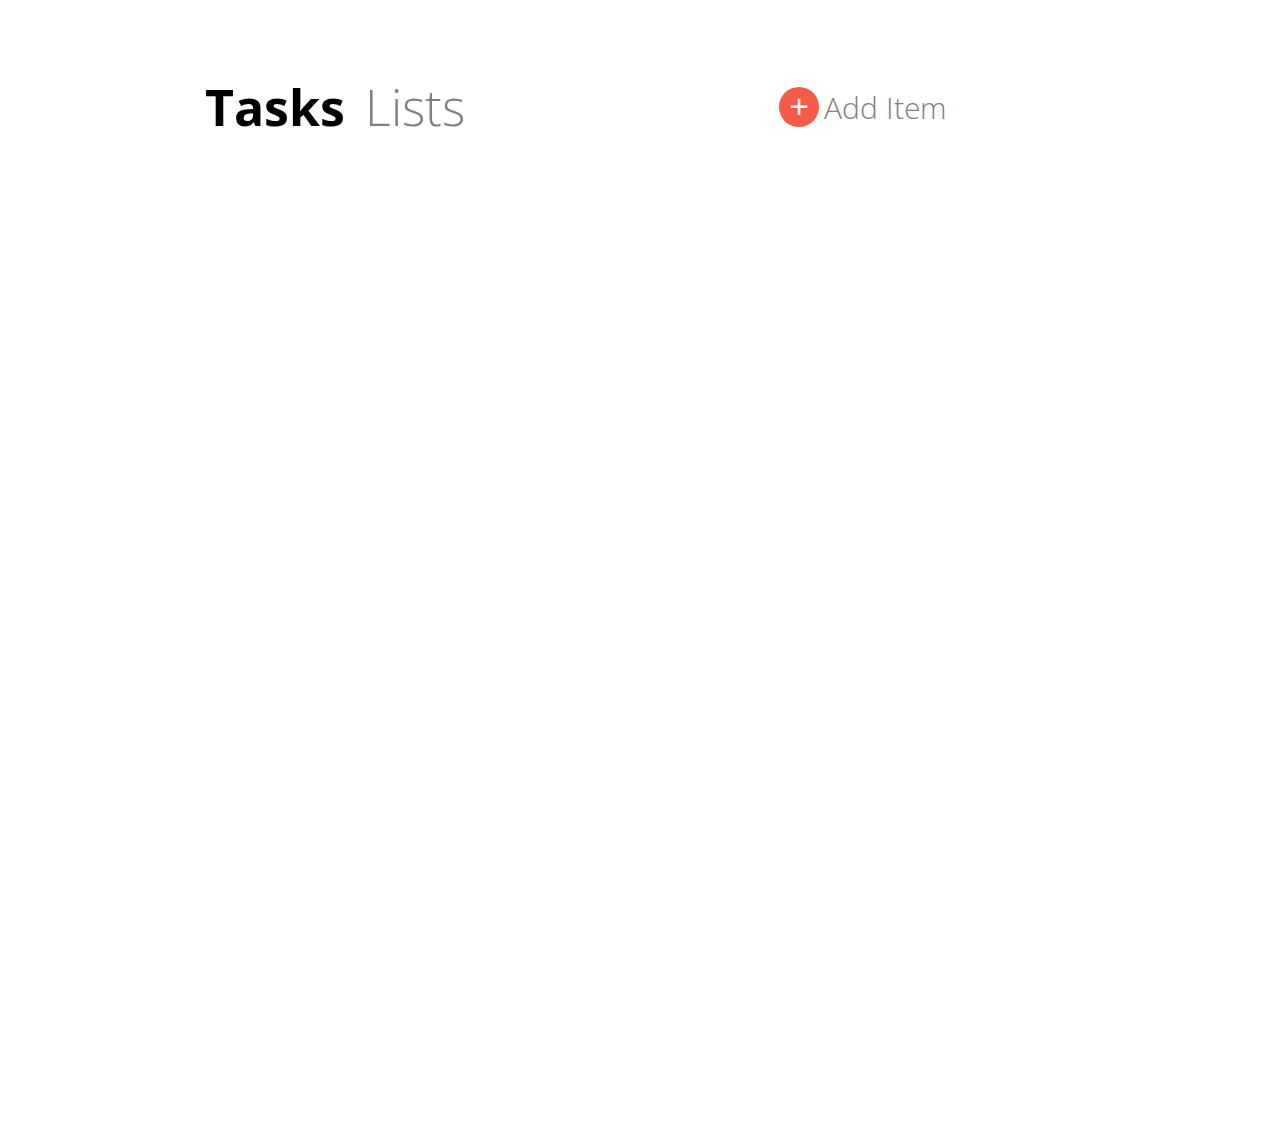
<file: ASSIGNMENT-4/index.html>
<!DOCTYPE html>
<html lang="en">
<head>
    <meta charset="UTF-8">
    <meta http-equiv="X-UA-Compatible" content="IE=edge">
    <meta name="viewport" content="width=device-width, initial-scale=1.0">
    <title>Todo App</title>
    <link rel="stylesheet" href="./style.css">
    <link href="https://fonts.googleapis.com/css2?family=Open+Sans+Condensed:wght@100;200;300;400;500;600;700&display=swap" rel="stylesheet">
    <link rel="stylesheet" href="https://cdnjs.cloudflare.com/ajax/libs/font-awesome/4.7.0/css/font-awesome.min.css">
    
</head>
<body>
    <div class="main-container">
        <div class="headers">
          <div class="left-header">
            <div><span class="bold-text">Tasks</span></div>
            <div><span class="light-text">Lists</span></div>
          </div>
          <div class="right-header">
            <div class="gap">
              <button class="btn">+</button>
            </div>
            <div class="add-list">Add Item</div>
          </div>
        </div>
        <div class="content"></div>
      </div>
      <div class="category-popup">
        <div class="category-popupinfo">Add New List</div>
        <div><input type="text" class="category-popuptextbox" /></div>
        <div style="display: flex;flex-wrap: wrap;justify-content: space-evenly;width: 100%;">
          <div><button class="category-popupadd">ADD</button></div>
          <div><button class="category-popupclose">Close</button></div>
        </div>
      </div>
  
      <div class="subTask-popup">
        <div class="subTask-popupinfo">Add New Item</div>
        <div><input type="text" class="subTask-popuptextbox" /></div>
        <div style="display: flex;flex-wrap: wrap;justify-content: space-evenly;width: 100%;">
          <div><button class="subTask-popupadd">ADD</button></div>
          <div><button class="subTask-popupclose">Close</button></div>
        </div>
      </div>
    <script
    src="https://code.jquery.com/jquery-3.6.0.js"
    integrity="sha256-H+K7U5CnXl1h5ywQfKtSj8PCmoN9aaq30gDh27Xc0jk="
    crossorigin="anonymous"></script>  
</body>
<script src="./index.js"></script>
</html>
</file>
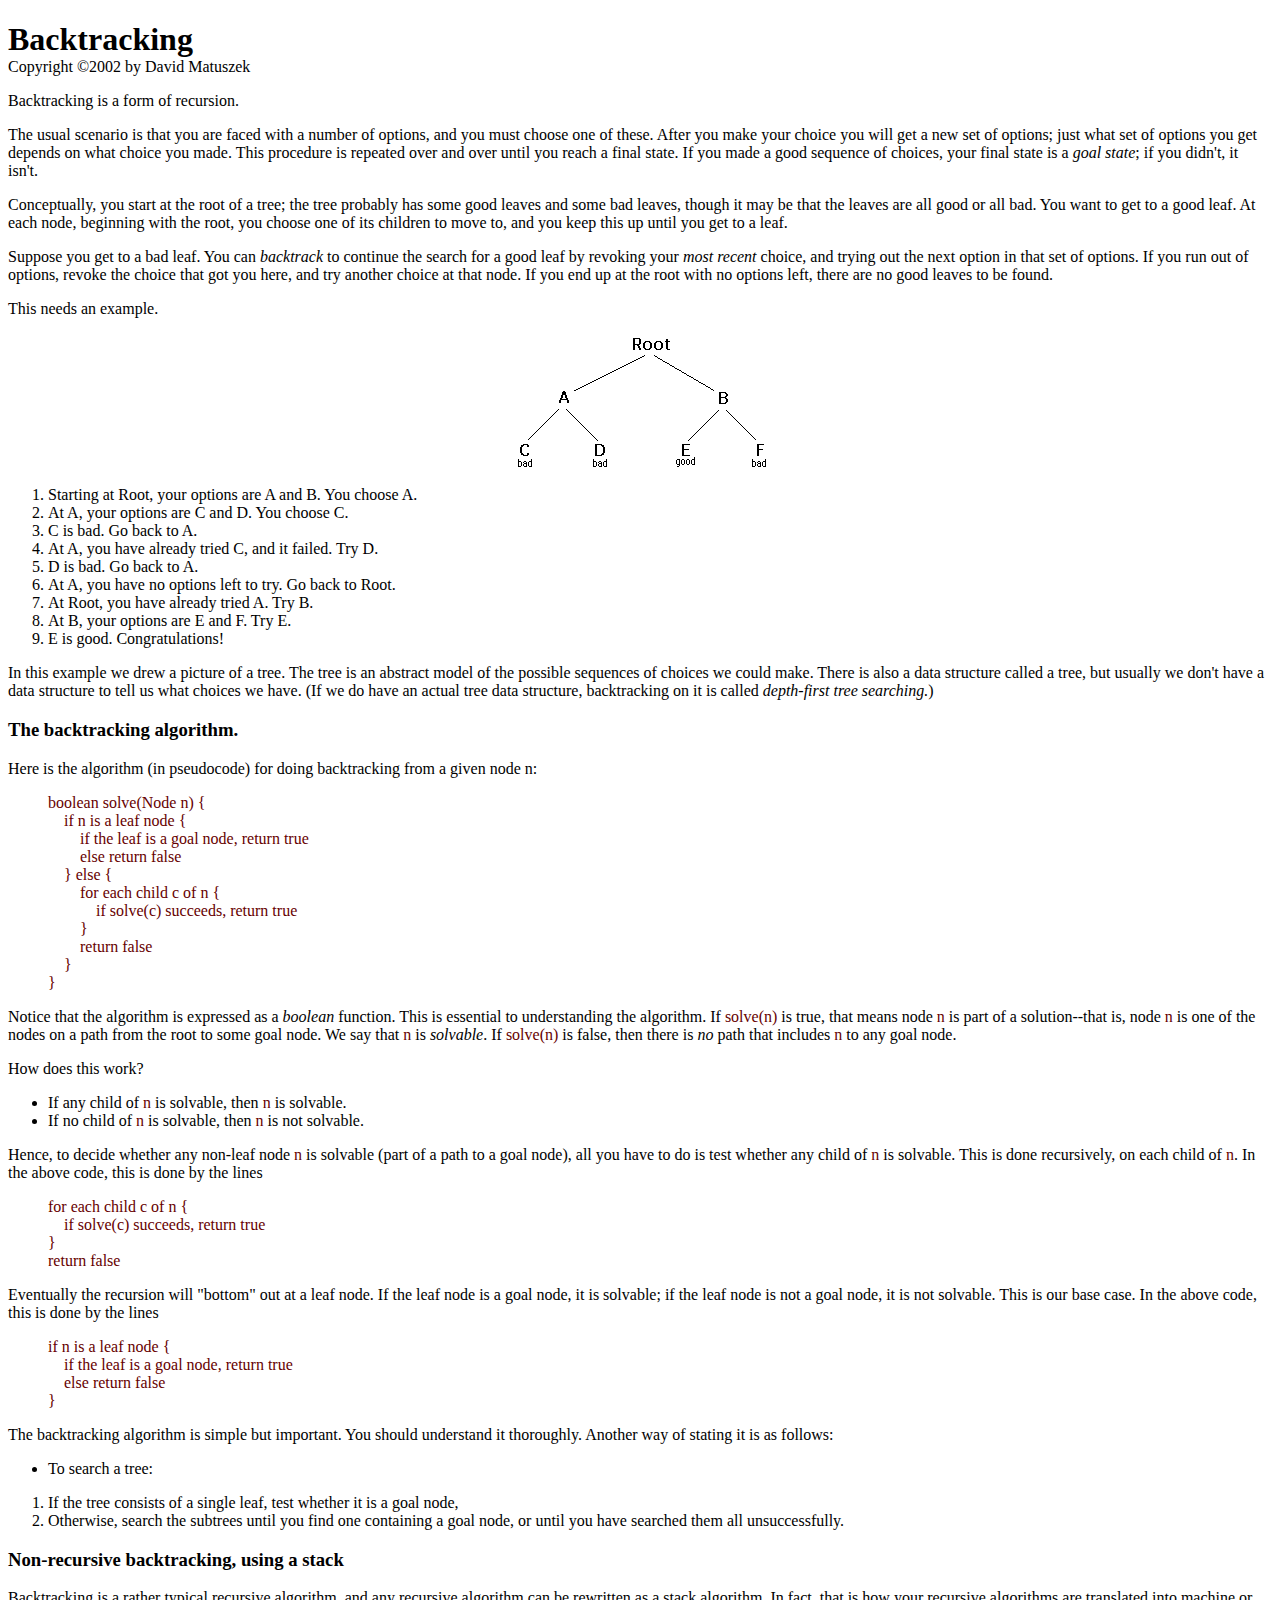
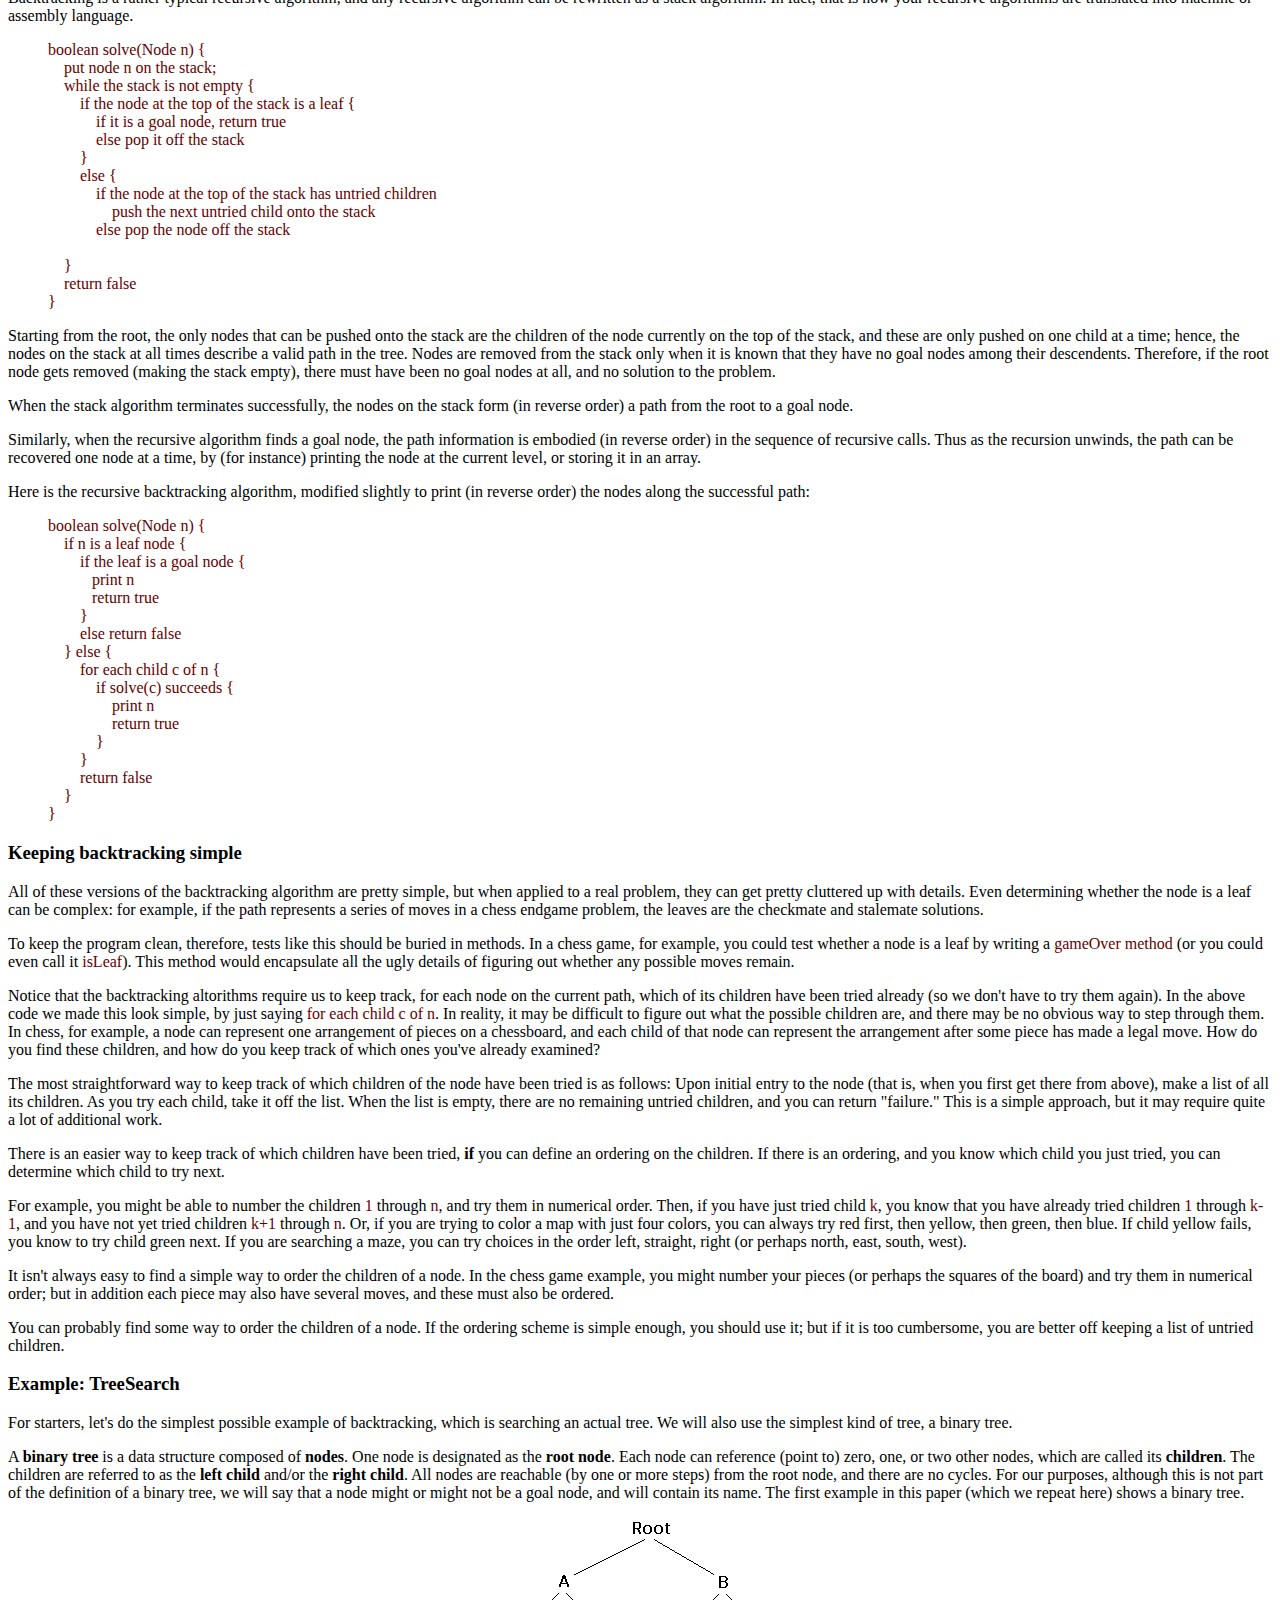
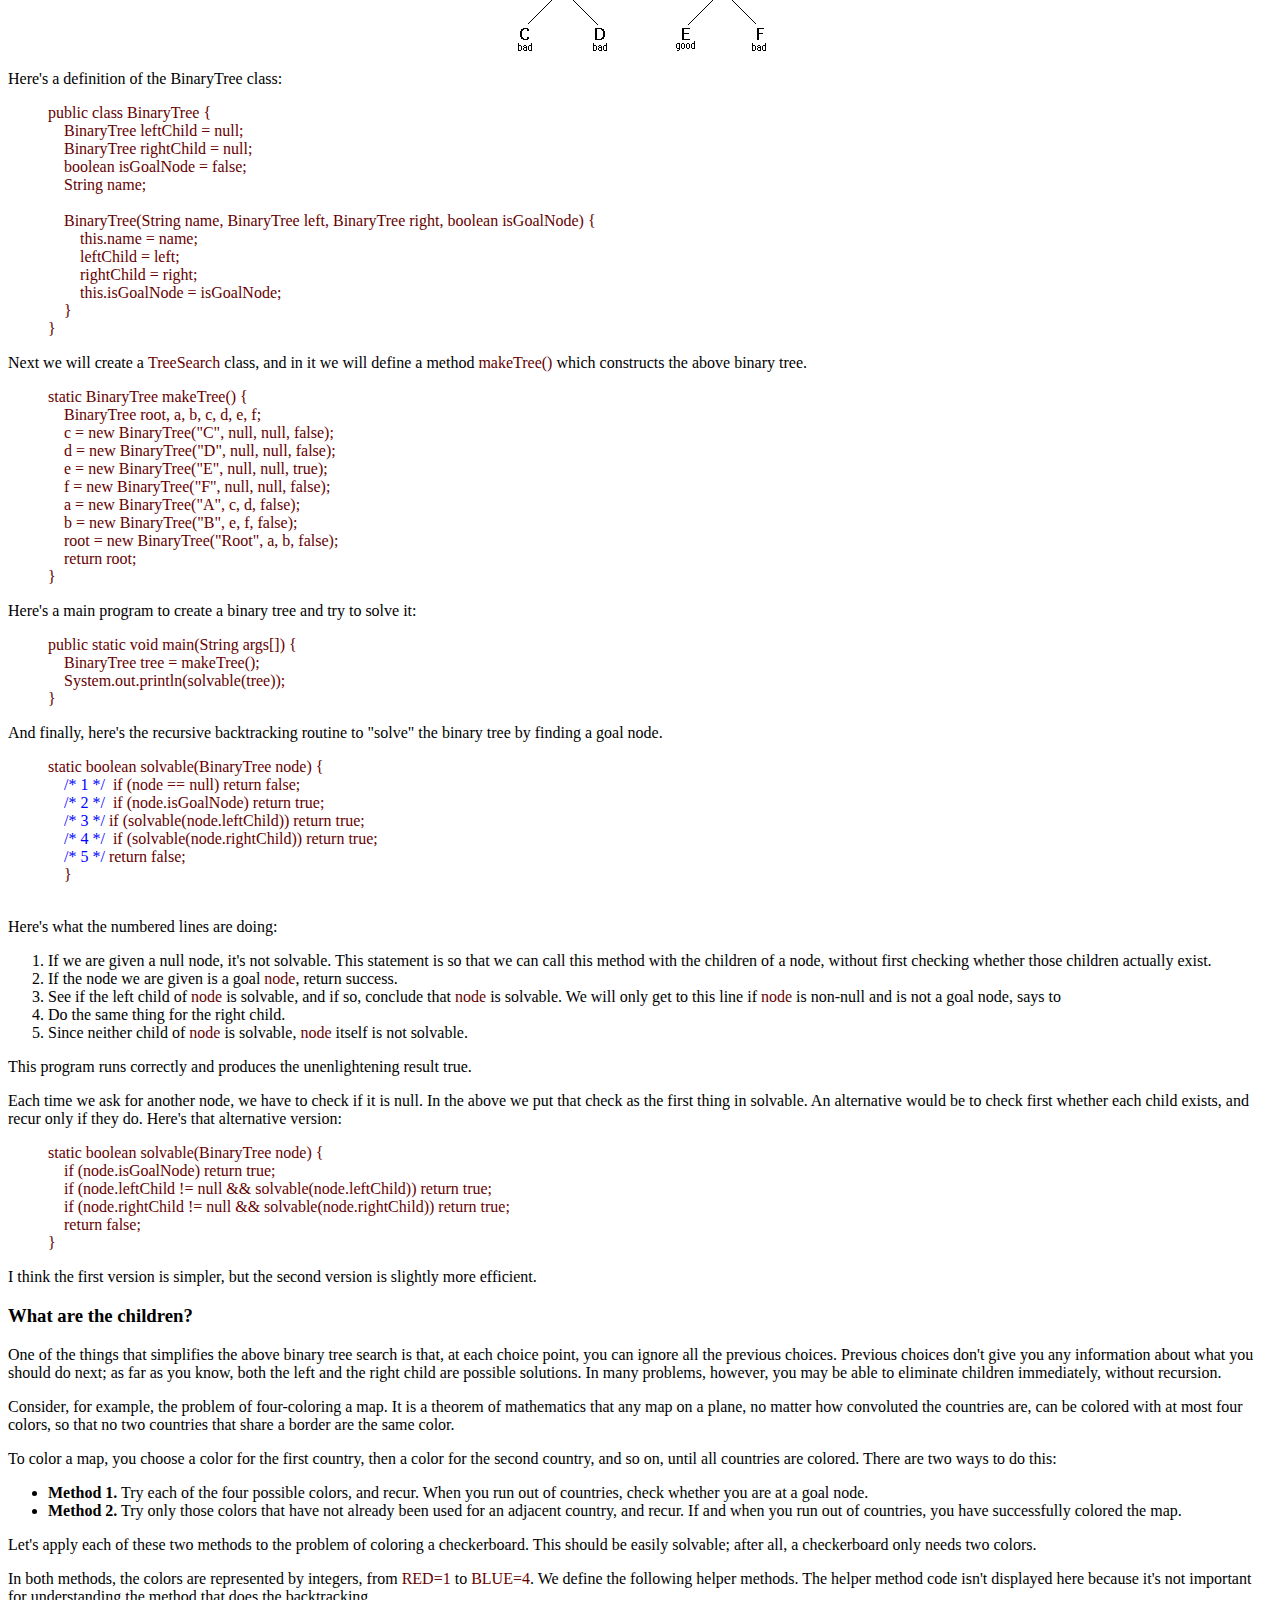
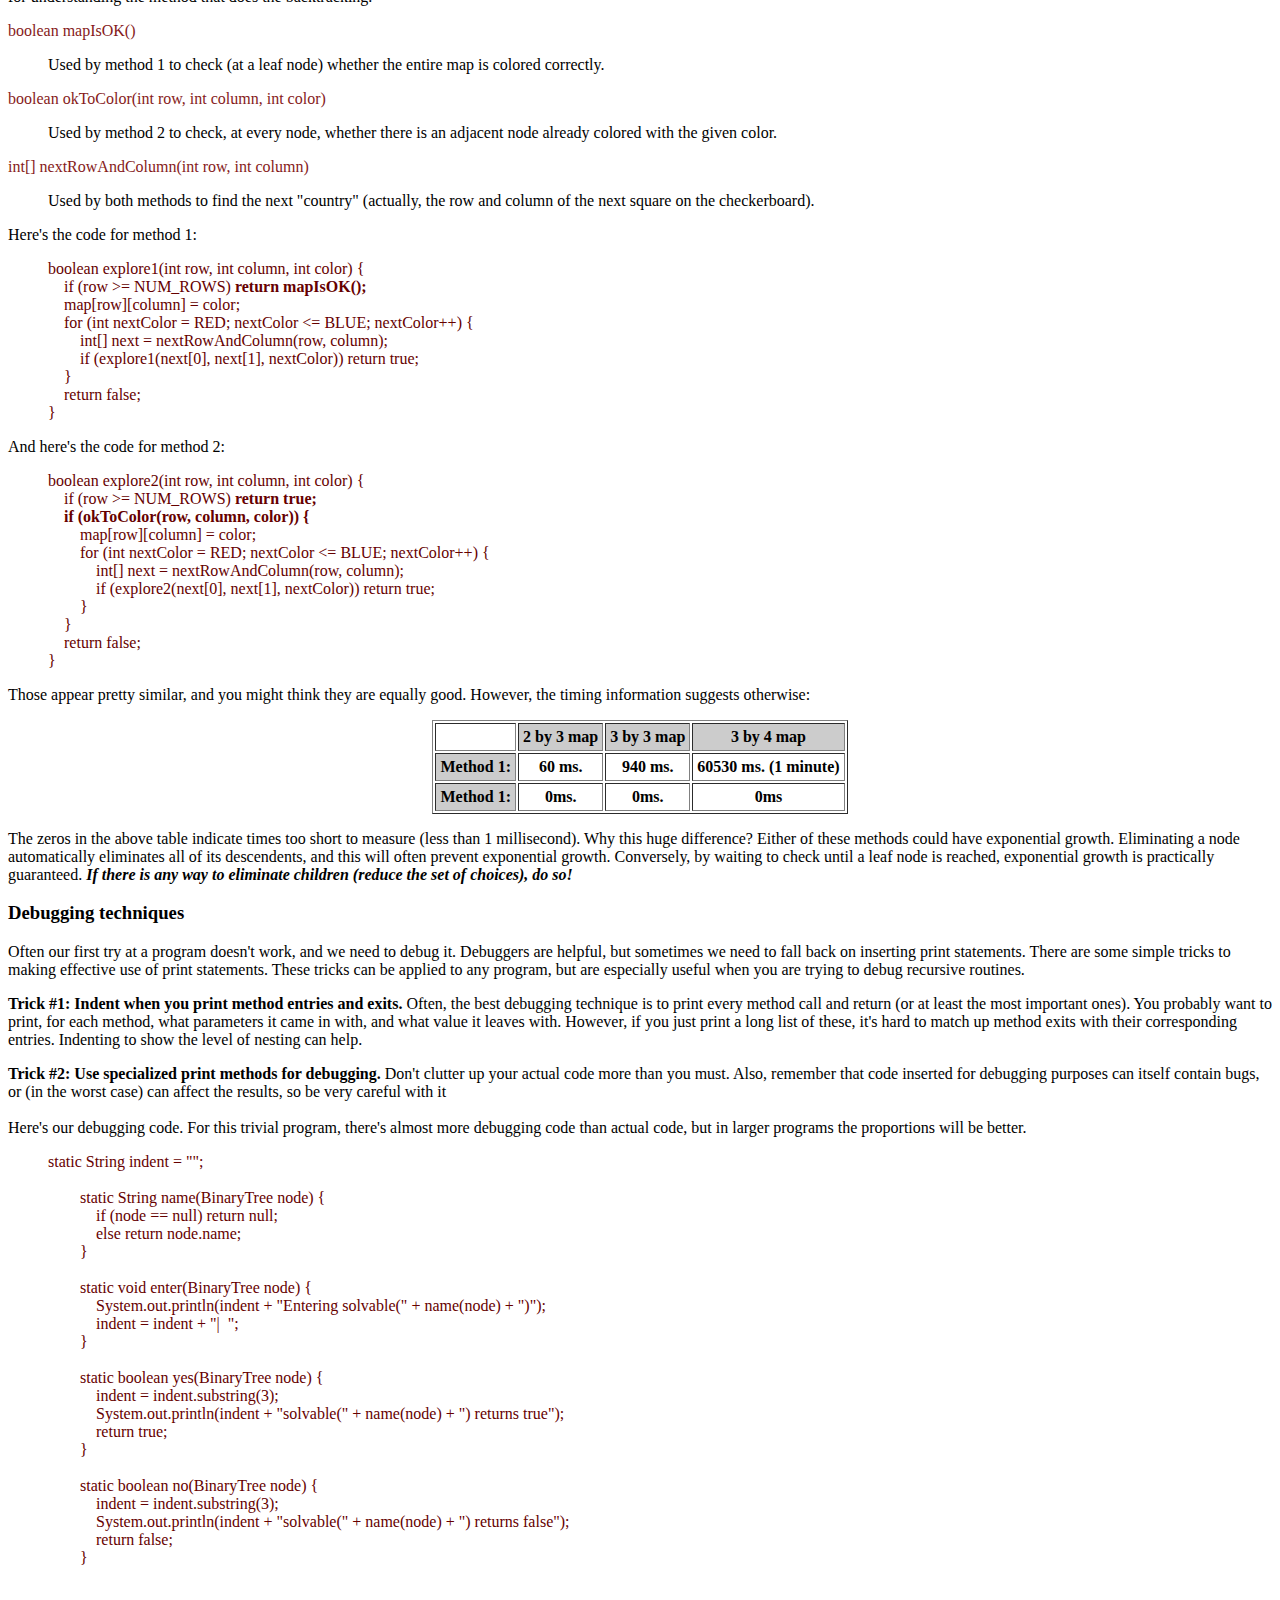
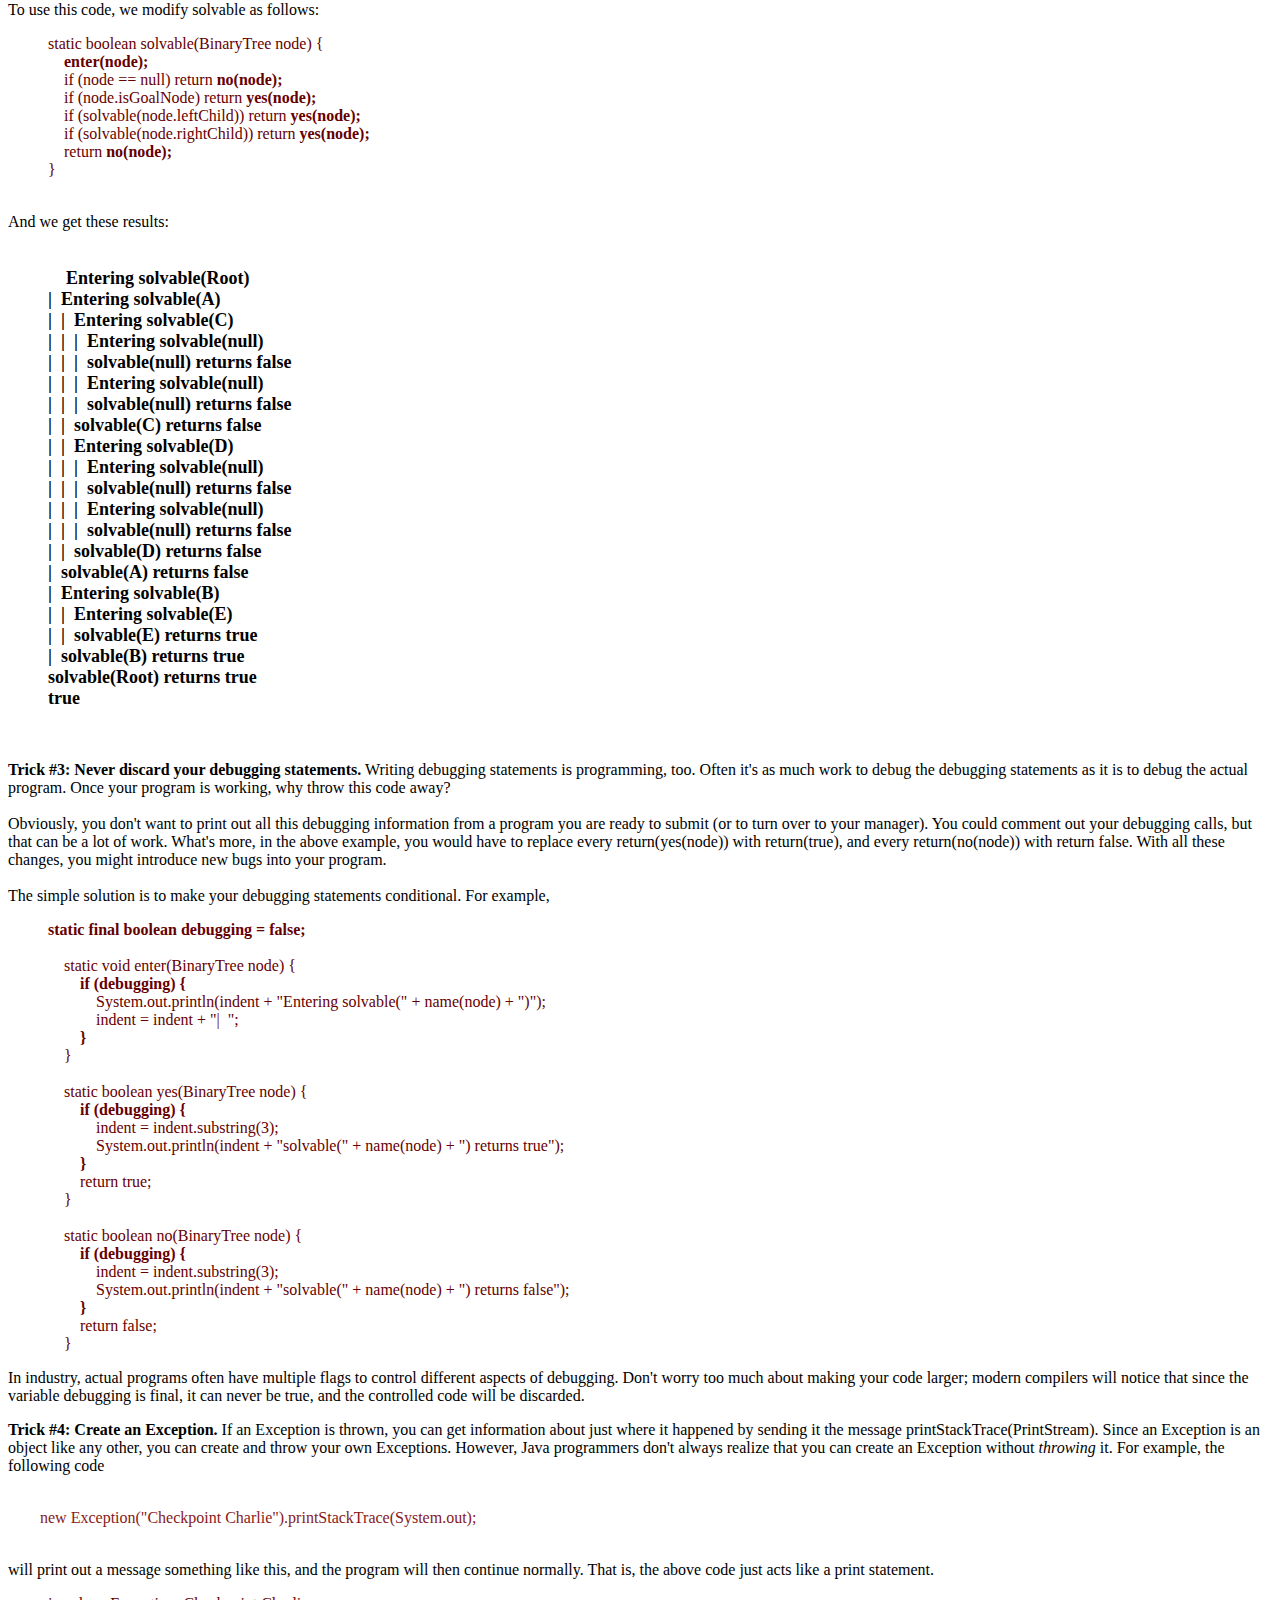
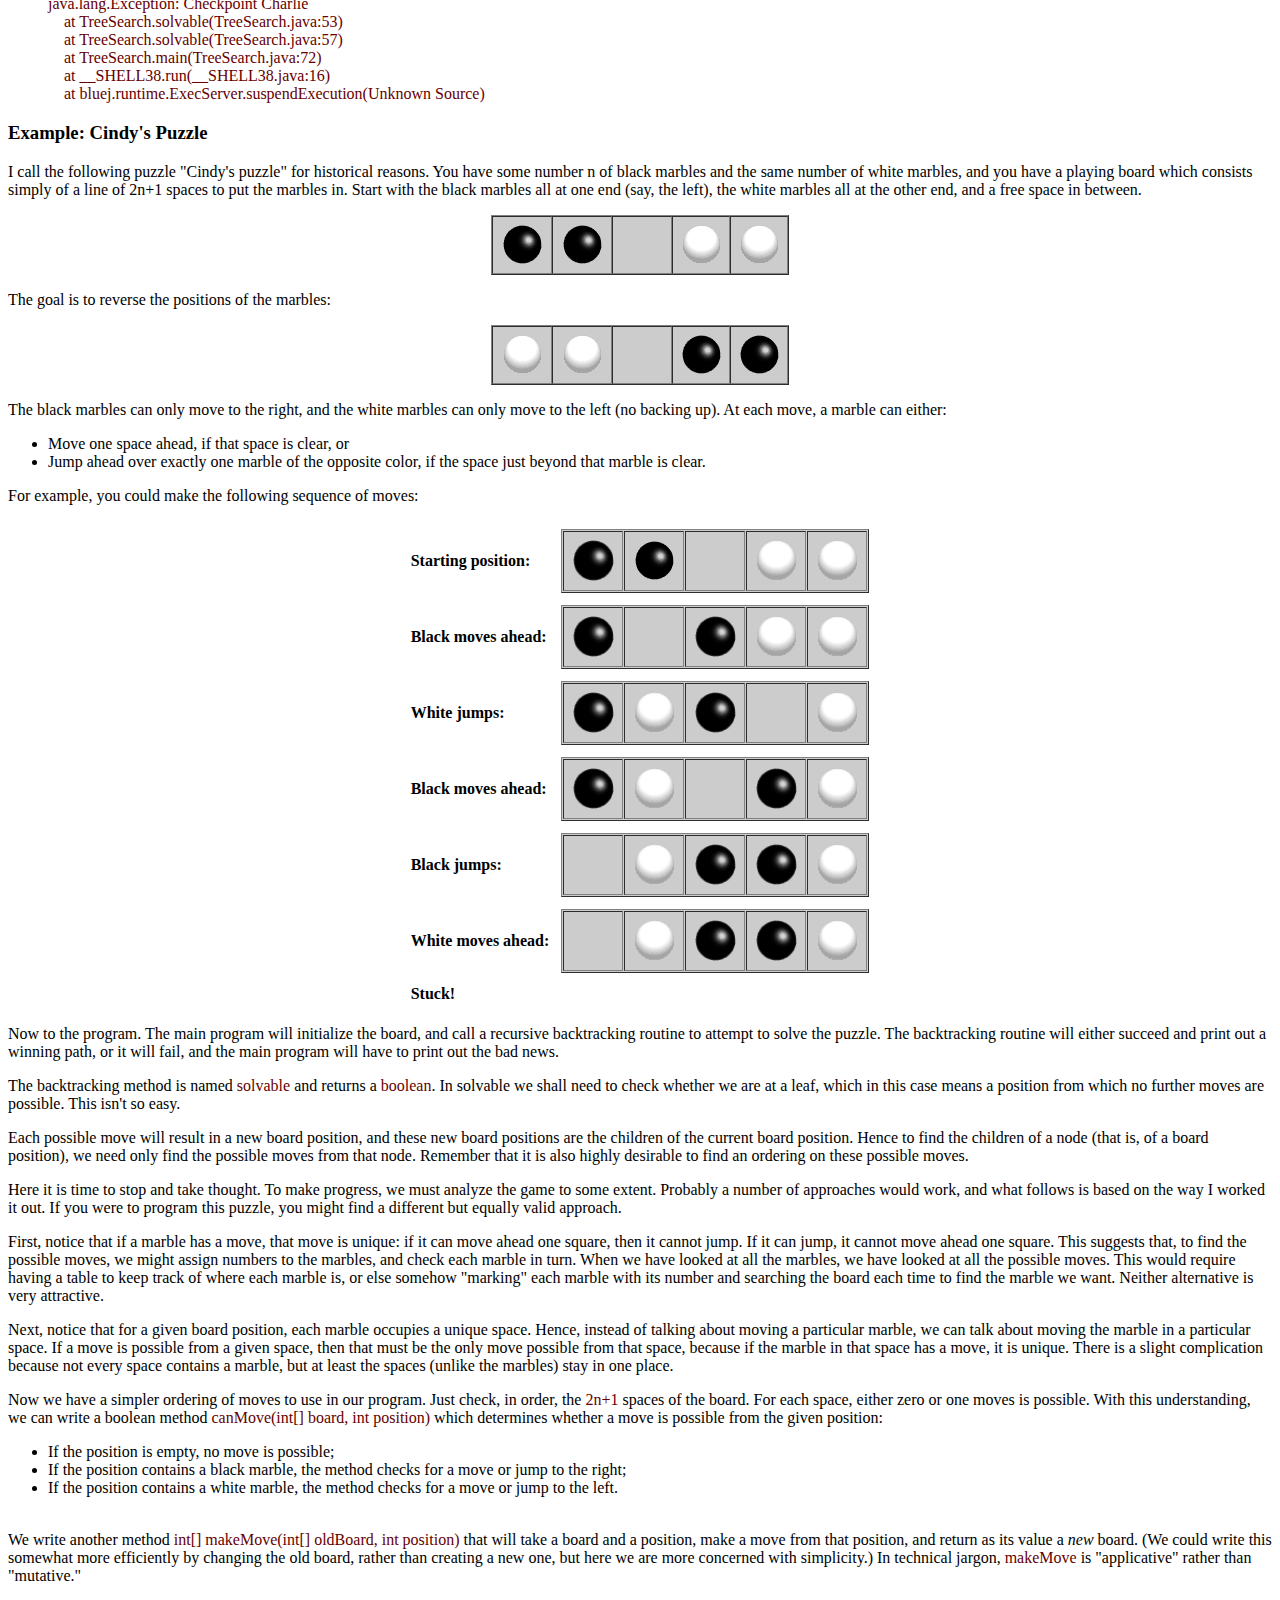
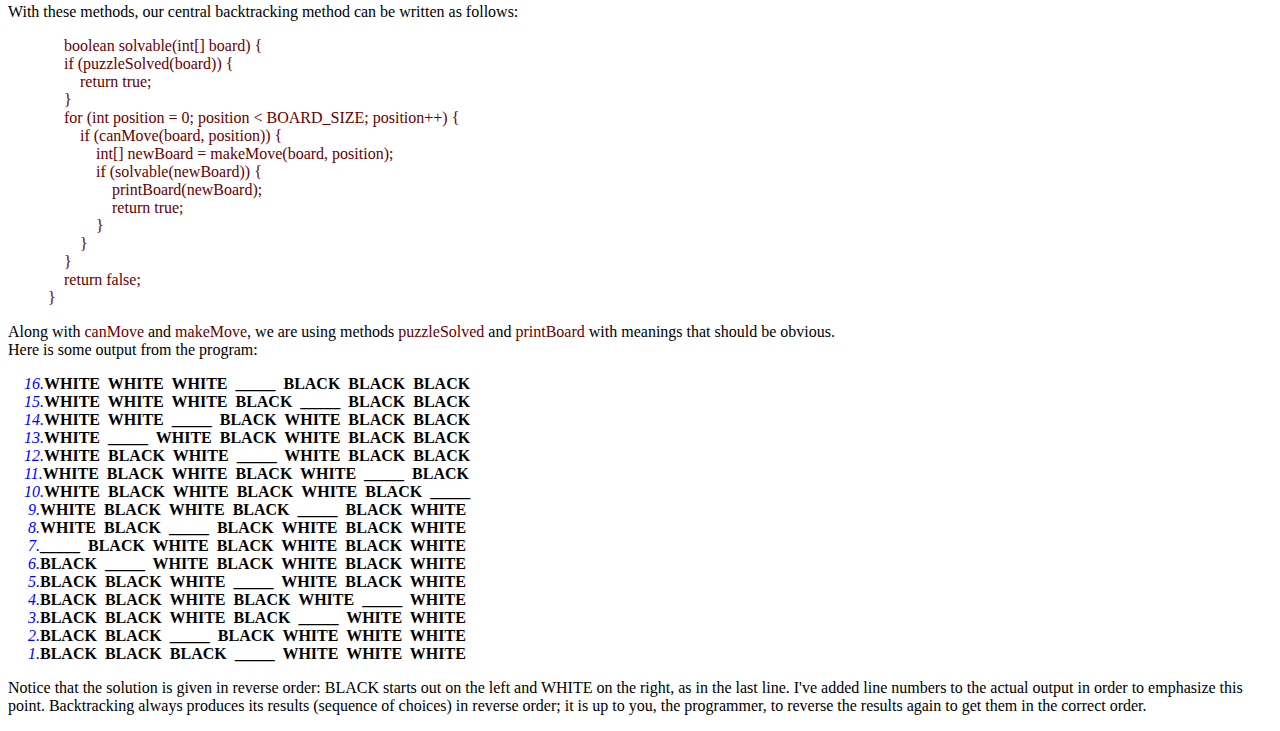
<file: Backtracking/index.html>
<!DOCTYPE html>
<html lang="en">
<head>
    <meta charset="UTF-8">
    <meta http-equiv="X-UA-Compatible" content="IE=edge">
    <meta name="viewport" content="width=device-width, initial-scale=1.0">
    <link rel="stylesheet" href="styles.css">
    <link rel="icon" href="./cropped-penn-engineering-favicon.png">
    <title>Backtracking</title>
</head>
<body>
        <h1 style="margin-bottom: 0;">Backtracking</h1>
        <p style="margin-top: 0;">Copyright ©2002 by David Matuszek</p>
        <p>Backtracking is a form of recursion.<br>

<p>The usual scenario is that you are faced with a number of options, and you must choose one of these. After you make your choice you will get a new set of options; just what set of options you get depends on what choice you made. This procedure is repeated over and over until you reach a final state. If you made a good sequence of choices, your final state is a <i>goal state</i>; if you didn't, it isn't.</p>

<p>Conceptually, you start at the root of a tree; the tree probably has some good leaves and some bad leaves, though it may be that the leaves are all good or all bad. You want to get to a good leaf. At each node, beginning with the root, you choose one of its children to move to, and you keep this up until you get to a leaf.</p>


</p>Suppose you get to a bad leaf. You can <em>backtrack</em> to continue the search for a good leaf by revoking your <i>most recent</i> choice, and trying out the next option in that set of options. If you run out of options, revoke the choice that got you here, and try another choice at that node. If you end up at the root with no options left, there are no good leaves to be found.</p>

<p>This needs an example.</p>
<center>
<img src="./treesearch.gif"alt="html icon"/>
</center>
<ol>
    <li>Starting at Root, your options are A and B. You choose A.</li>
    <li>At A, your options are C and D. You choose C.</li>
    <li>C is bad. Go back to A.</li>
    <li>At A, you have already tried C, and it failed. Try D.</li>
    <li>D is bad. Go back to A.</li>
    <li>At A, you have no options left to try. Go back to Root.</li>
    <li>At Root, you have already tried A. Try B.</li>
    <li>At B, your options are E and F. Try E.</li>
    <li>E is good. Congratulations!</li>
</ol>

<p>In this example we drew a picture of a tree. The tree is an abstract model of the possible sequences of choices we could make. There is also a data structure called a tree, but usually we don't have a data structure to tell us what choices we have. (If we do have an actual tree data structure, backtracking on it is called <em>depth-first tree searching.</em>)</p>


<h3>The backtracking algorithm.</h3>

<p>Here is the algorithm (in pseudocode) for doing backtracking from a given node n:</p>

<blockquote><pre>boolean solve(Node n) {
    if n is a leaf node {
        if the leaf is a goal node, return true
        else return false
    } else {
        for each child c of n {
            if solve(c) succeeds, return true
        }
        return false
    }
}
</pre></blockquote>
<p>Notice that the algorithm is expressed as a <em>boolean</em> function. This is essential to understanding the algorithm. If <code>solve(n)</code> is true, that means node <code>n</code> is part of a solution--that is, node <code>n</code> is one of the nodes on a path from the root to some goal node. We say that <code>n</code> is <i>solvable</i>. If <code>solve(n)</code> is false, then there is <i>no</i> path that includes <code>n</code> to any goal node.</p>

<p>How does this work?</p>
<ul>
    <li>If any child of <code>n</code> is solvable, then <code>n</code> is solvable.</li>
    <li>If no child of <code>n</code> is solvable, then <code>n</code> is not solvable.</li>

</ul>
<p>Hence, to decide whether any non-leaf node <code>n</code> is solvable (part of a path to a goal node), all you have to do is test whether any child of <code>n</code> is solvable. This is done recursively, on each child of <code>n</code>. In the above code, this is done by the lines</p>

<blockquote><pre>for each child c of n {
    if solve(c) succeeds, return true
}
return false
</pre></blockquote>
<p>Eventually the recursion will "bottom" out at a leaf node. If the leaf node is a goal node, it is solvable; if the leaf node is not a goal node, it is not solvable. This is our base case. In the above code, this is done by the lines</p>

<blockquote><pre>if n is a leaf node {
    if the leaf is a goal node, return true
    else return false
}
</pre></blockquote>
<p>The backtracking algorithm is simple but important. You should understand it thoroughly. Another way of stating it is as follows:</p>

<ul>
    <li>To search a tree:</li>
</ul>    
<ol>
    <li>If the tree consists of a single leaf, test whether it is a goal node,</li>
    <li>Otherwise, search the subtrees until you find one containing a goal node, or until you have searched them all unsuccessfully.</li>
</ol>
<h3>Non-recursive backtracking, using a stack</h3>

<p>Backtracking is a rather typical recursive algorithm, and any recursive algorithm can be rewritten as a stack algorithm. In fact, that is how your recursive algorithms are translated into machine or assembly language.</p>

<blockquote><pre>boolean solve(Node n) {
    put node n on the stack;
    while the stack is not empty {
        if the node at the top of the stack is a leaf {
            if it is a goal node, return true
            else pop it off the stack
        }
        else {
            if the node at the top of the stack has untried children
                push the next untried child onto the stack
            else pop the node off the stack

    }
    return false
}
</pre></blockquote>
<p>Starting from the root, the only nodes that can be pushed onto the stack are the children of the node currently on the top of the stack, and these are only pushed on one child at a time; hence, the nodes on the stack at all times describe a valid path in the tree. Nodes are removed from the stack only when it is known that they have no goal nodes among their descendents. Therefore, if the root node gets removed (making the stack empty), there must have been no goal nodes at all, and no solution to the problem.</p>

<p>When the stack algorithm terminates successfully, the nodes on the stack form (in reverse order) a path from the root to a goal node.</p>

<p>Similarly, when the recursive algorithm finds a goal node, the path information is embodied (in reverse order) in the sequence of recursive calls. Thus as the recursion unwinds, the path can be recovered one node at a time, by (for instance) printing the node at the current level, or storing it in an array.</p>

<p>Here is the recursive backtracking algorithm, modified slightly to print (in reverse order) the nodes along the successful path:</p>

<blockquote><pre>boolean solve(Node n) {
    if n is a leaf node {
        if the leaf is a goal node {
           print n
           return true
        }
        else return false
    } else {
        for each child c of n {
            if solve(c) succeeds {
                print n
                return true
            }
        }
        return false
    }
}
</pre></blockquote>
<h3>Keeping backtracking simple</h3>

<p>All of these versions of the backtracking algorithm are pretty simple, but when applied to a real problem, they can get pretty cluttered up with details. Even determining whether the node is a leaf can be complex: for example, if the path represents a series of moves in a chess endgame problem, the leaves are the checkmate and stalemate solutions.</p>

<p>To keep the program clean, therefore, tests like this should be buried in methods. In a chess game, for example, you could test whether a node is a leaf by writing a <code>gameOver method</code> (or you could even call it <code>isLeaf</code>). This method would encapsulate all the ugly details of figuring out whether any possible moves remain.</p>

<P>Notice that the backtracking altorithms require us to keep track, for each node on the current path, which of its children have been tried already (so we don't have to try them again). In the above code we made this look simple, by just saying <code>for each child c of n</code>. In reality, it may be difficult to figure out what the possible children are, and there may be no obvious way to step through them. In chess, for example, a node can represent one arrangement of pieces on a chessboard, and each child of that node can represent the arrangement after some piece has made a legal move. How do you find these children, and how do you keep track of which ones you've already examined?</p>

<p>The most straightforward way to keep track of which children of the node have been tried is as follows: Upon initial entry to the node (that is, when you first get there from above), make a list of all its children. As you try each child, take it off the list. When the list is empty, there are no remaining untried children, and you can return "failure." This is a simple approach, but it may require quite a lot of additional work.</p>

<p>There is an easier way to keep track of which children have been tried, <b>if</b> you can define an ordering on the children. If there is an ordering, and you know which child you just tried, you can determine which child to try next.</p>

<p>For example, you might be able to number the children <code>1</code> through <code>n</code>, and try them in numerical order. Then, if you have just tried child <code>k</code>, you know that you have already tried children <code>1</code> through <code>k-1</code>, and you have not yet tried children <code>k+1</code> through <code>n</code>. Or, if you are trying to color a map with just four colors, you can always try red first, then yellow, then green, then blue. If child yellow fails, you know to try child green next. If you are searching a maze, you can try choices in the order left, straight, right (or perhaps north, east, south, west).</p>

<p>It isn't always easy to find a simple way to order the children of a node. In the chess game example, you might number your pieces (or perhaps the squares of the board) and try them in numerical order; but in addition each piece may also have several moves, and these must also be ordered.</p>

<p>You can probably find some way to order the children of a node. If the ordering scheme is simple enough, you should use it; but if it is too cumbersome, you are better off keeping a list of untried children.</p>
 <h3>Example: TreeSearch</h3>

<p>For starters, let's do the simplest possible example of backtracking, which is searching an actual tree. We will also use the simplest kind of tree, a binary tree.</p>

<p>A <b>binary tree</b> is a data structure composed of <b>nodes</b>. One node is designated as the <b>root node</b>. Each node can reference (point to) zero, one, or two other nodes, which are called its <b> children</b>. The children are referred to as the <b>left child</b> and/or the <b>right child</b>. All nodes are reachable (by one or more steps) from the root node, and there are no cycles. For our purposes, although this is not part of the definition of a binary tree, we will say that a node might or might not be a goal node, and will contain its name. The first example in this paper (which we repeat here) shows a binary tree.</p>
<center>
<img src="./treesearch.gif"alt="HTML"/>
</center>


<p>Here's a definition of the BinaryTree class:</p>

<blockquote><pre>public class BinaryTree {
    BinaryTree leftChild = null;
    BinaryTree rightChild = null;
    boolean isGoalNode = false;
    String name;
    
    BinaryTree(String name, BinaryTree left, BinaryTree right, boolean isGoalNode) {
        this.name = name;
        leftChild = left;
        rightChild = right;
        this.isGoalNode = isGoalNode;
    }
}</pre></blockquote>
<p>Next we will create a <code>TreeSearch</code> class, and in it we will define a method <code>makeTree()</code> which constructs the above binary tree.</p>

<blockquote><pre>static BinaryTree makeTree() {
    BinaryTree root, a, b, c, d, e, f;
    c = new BinaryTree("C", null, null, false);
    d = new BinaryTree("D", null, null, false);
    e = new BinaryTree("E", null, null, true);
    f = new BinaryTree("F", null, null, false);
    a = new BinaryTree("A", c, d, false);
    b = new BinaryTree("B", e, f, false);
    root = new BinaryTree("Root", a, b, false);
    return root;
}
</pre></blockquote>
<p>Here's a main program to create a binary tree and try to solve it:</p>

<blockquote><pre>public static void main(String args[]) {
    BinaryTree tree = makeTree();
    System.out.println(solvable(tree));
}
</pre></blockquote>
<p>And finally, here's the recursive backtracking routine to "solve" the binary tree by finding a goal node.</p>

<blockquote><pre>static boolean solvable(BinaryTree node) {
    <font color="#0000ff">/* 1 */</font>  if (node == null) return false;
    <font color="#0000ff">/* 2 */</font>  if (node.isGoalNode) return true;
    <font color="#0000ff">/* 3 */</font> if (solvable(node.leftChild)) return true;
    <font color="#0000ff">/* 4 */</font>  if (solvable(node.rightChild)) return true;
    <font color="#0000ff">/* 5 */</font> return false;
    }
    </pre></blockquote>
<p>Here's what the numbered lines are doing:</p>
<ol>
    <li>If we are given a null node, it's not solvable. This statement is so that we can call this method with the children of a node, without first checking whether those children actually exist.</li>
    <li>If the node we are given is a goal <code>node</code>, return success.</li>
    <li>See if the left child of <code>node</code> is solvable, and if so, conclude that <code>node</code> is solvable. We will only get to this line if <code>node</code> is non-null and is not a goal node, says to</li>
    <li>Do the same thing for the right child.</li>
    <li>Since neither child of <code>node</code> is solvable, <code>node</code> itself is not solvable.</li>
</ol>    
<p>This program runs correctly and produces the unenlightening result true.</p>
Each time we ask for another node, we have to check if it is null. In the above we put that check as the first thing in solvable. An alternative would be to check first whether each child exists, and recur only if they do. Here's that alternative version:

<blockquote><pre>static boolean solvable(BinaryTree node) {
    if (node.isGoalNode) return true;
    if (node.leftChild != null && solvable(node.leftChild)) return true;
    if (node.rightChild != null && solvable(node.rightChild)) return true;
    return false;
}
</pre></blockquote>
<p>I think the first version is simpler, but the second version is slightly more efficient.</p>


<h3>What are the children?</h3>

<p>One of the things that simplifies the above binary tree search is that, at each choice point, you can ignore all the previous choices. Previous choices don't give you any information about what you should do next; as far as you know, both the left and the right child are possible solutions. In many problems, however, you may be able to eliminate children immediately, without recursion.</p>

<p>Consider, for example, the problem of four-coloring a map. It is a theorem of mathematics that any map on a plane, no matter how convoluted the countries are, can be colored with at most four colors, so that no two countries that share a border are the same color.</p>

<p>To color a map, you choose a color for the first country, then a color for the second country, and so on, until all countries are colored. There are two ways to do this:</p>
<ul>
    <li><b>Method 1.</b> Try each of the four possible colors, and recur. When you run out of countries, check whether you are at a goal node.</li>
    <li><b>Method 2.</b> Try only those colors that have not already been used for an adjacent country, and recur. If and when you run out of countries, you have successfully colored the map.</li>
</ul>    
<p>Let's apply each of these two methods to the problem of coloring a checkerboard. This should be easily solvable; after all, a checkerboard only needs two colors.</p>
<p>In both methods, the colors are represented by integers, from <code>RED=1</code> to <code>BLUE=4</code>. We define the following helper methods. The helper method code isn't displayed here because it's not important for understanding the method that does the backtracking.</p>
<div><font color="#861a1a">boolean mapIsOK()</font>
<blockquote>Used by method 1 to check (at a leaf node) whether the entire map is colored correctly.</blockquote>

<p><font color="#861a1a">boolean okToColor(int row, int column, int color)</font></p>
<blockquote>Used by method 2 to check, at every node, whether there is an adjacent node already colored with the given color.</blockquote>

<p><font color="#861a1a">int[] nextRowAndColumn(int row, int column)</font></p>
<blockquote>Used by both methods to find the next "country" (actually, the row and column of the next square on the checkerboard).</blockquote>
<p>Here's the code for method 1:</p>

<blockquote><pre>boolean explore1(int row, int column, int color) {
    if (row >= NUM_ROWS) <b>return mapIsOK();</b>
    map[row][column] = color;
    for (int nextColor = RED; nextColor <= BLUE; nextColor++) {
        int[] next = nextRowAndColumn(row, column);
        if (explore1(next[0], next[1], nextColor)) return true;
    }
    return false;
}
</pre></blockquote>
<p>And here's the code for method 2:</p>

<blockquote><pre>boolean explore2(int row, int column, int color) {
    if (row >= NUM_ROWS) <b>return true;
    if (okToColor(row, column, color)) {</b>
        map[row][column] = color;
        for (int nextColor = RED; nextColor <= BLUE; nextColor++) {
            int[] next = nextRowAndColumn(row, column);
            if (explore2(next[0], next[1], nextColor)) return true;
        }
    }
    return false;
}
</pre></blockquote>
<p>Those appear pretty similar, and you might think they are equally good. However, the timing information suggests otherwise:</p>       
<!-- to create a table -->
<table border="1px"align="center" cellpadding="4">
    <thead>     
        <th></th>
        <th bgcolor="cccccc">2 by 3 map </th>
        <th bgcolor="cccccc">3 by 3 map</th>
        <th bgcolor="cccccc">3 by 4 map</th>
    </thead>
    <tbody align="center">
        <tr>
            <th bgcolor="cccccc">Method 1:</th>
            <th>60 ms.</th>
            <th>940 ms.</th>
            <th>60530 ms. (1 minute)</th>
        </tr>
        <tr>
            <th bgcolor="cccccc">Method 1:</th>
            <th>0ms.</th>
            <th>0ms.</th>
            <th>0ms</th>
        </tr>
    </tbody>
</table>
<p>The zeros in the above table indicate times too short to measure (less than 1 millisecond). Why this huge difference? Either of these methods could have exponential growth. Eliminating a node automatically eliminates all of its descendents, and this will often prevent exponential growth. Conversely, by waiting to check until a leaf node is reached, exponential growth is practically guaranteed. <b><i>If there is any way to eliminate children (reduce the set of choices), do so!</i></b></p>
<h3>Debugging techniques</h3>
<p>Often our first try at a program doesn't work, and we need to debug it. Debuggers are helpful, but sometimes we need to fall back on inserting print statements. There are some simple tricks to making effective use of print statements. These tricks can be applied to any program, but are especially useful when you are trying to debug recursive routines.</p>
<p><b>Trick #1: Indent when you print method entries and exits.</b> Often, the best debugging technique is to print every method call and return (or at least the most important ones). You probably want to print, for each method, what parameters it came in with, and what value it leaves with. However, if you just print a long list of these, it's hard to match up method exits with their corresponding entries. Indenting to show the level of nesting can help.</p>
<p><b>Trick #2: Use specialized print methods for debugging.</b> Don't clutter up your actual code more than you must. Also, remember that code inserted for debugging purposes can itself contain bugs, or (in the worst case) can affect the results, so be very careful with it <br>
<br>
    Here's our debugging code. For this trivial program, there's almost more debugging code than actual code, but in larger programs the proportions will be better.</p>
<blockquote>
    <pre>static String indent = "";

        static String name(BinaryTree node) {
            if (node == null) return null;
            else return node.name;
        }
        
        static void enter(BinaryTree node) {
            System.out.println(indent + "Entering solvable(" + name(node) + ")");
            indent = indent + "|  ";
        }
        
        static boolean yes(BinaryTree node) {
            indent = indent.substring(3);
            System.out.println(indent + "solvable(" + name(node) + ") returns true");
            return true;
        }
        
        static boolean no(BinaryTree node) {
            indent = indent.substring(3);
            System.out.println(indent + "solvable(" + name(node) + ") returns false");
            return false;
        }
    </pre>
</blockquote>
<p>To use this code, we modify solvable as follows:</p>
<blockquote><pre>static boolean solvable(BinaryTree node) {
    <b>enter(node);</b>
    if (node == null) return <b>no(node);</b>
    if (node.isGoalNode) return <b>yes(node);</b>
    if (solvable(node.leftChild)) return <b>yes(node);</b>
    if (solvable(node.rightChild)) return <b>yes(node);</b>
    return <b>no(node);</b>
}

</pre></blockquote>
<p>And we get these results:</p>
<blockquote><pre><b><font color="000000" font size="4">
    Entering solvable(Root)
|  Entering solvable(A)
|  |  Entering solvable(C)
|  |  |  Entering solvable(null)
|  |  |  solvable(null) returns false
|  |  |  Entering solvable(null)
|  |  |  solvable(null) returns false
|  |  solvable(C) returns false
|  |  Entering solvable(D)
|  |  |  Entering solvable(null)
|  |  |  solvable(null) returns false
|  |  |  Entering solvable(null)
|  |  |  solvable(null) returns false
|  |  solvable(D) returns false
|  solvable(A) returns false
|  Entering solvable(B)
|  |  Entering solvable(E)
|  |  solvable(E) returns true
|  solvable(B) returns true
solvable(Root) returns true
true
</font>
</b>
</pre></blockquote>
<p><b>Trick #3: Never discard your debugging statements.</b> Writing debugging statements is programming, too. Often it's as much work to debug the debugging statements as it is to debug the actual program. Once your program is working, why throw this code away? <br>
<br>
    Obviously, you don't want to print out all this debugging information from a program you are ready to submit (or to turn over to your manager). You could comment out your debugging calls, but that can be a lot of work. What's more, in the above example, you would have to replace every return(yes(node)) with return(true), and every return(no(node)) with return false. With all these changes, you might introduce new bugs into your program. <br>
    
<br>    
    The simple solution is to make your debugging statements conditional. For example,</p>
<blockquote><pre><b>static final boolean debugging = false;</b>

    static void enter(BinaryTree node) {
        <b>if (debugging) {</b>
            System.out.println(indent + "Entering solvable(" + name(node) + ")");
            indent = indent + "|  ";
        <b>}</b>
    }
    
    static boolean yes(BinaryTree node) {
        <b>if (debugging) {</b>
            indent = indent.substring(3);
            System.out.println(indent + "solvable(" + name(node) + ") returns true");
        <b>}</b>
        return true;
    }
    
    static boolean no(BinaryTree node) {
        <b>if (debugging) {</b>
            indent = indent.substring(3);
            System.out.println(indent + "solvable(" + name(node) + ") returns false");
        <b>}</b>
        return false;
    }
</pre></blockquote>
    <p>In industry, actual programs often have multiple flags to control different aspects of debugging. Don't worry too much about making your code larger; modern compilers will notice that since the variable debugging is final, it can never be true, and the controlled code will be discarded.</p>
    </pre></blockquote>
<p><b>Trick #4: Create an Exception.</b> If an Exception is thrown, you can get information about just where it happened by sending it the message printStackTrace(PrintStream). Since an Exception is an object like any other, you can create and throw your own Exceptions. However, Java programmers don't always realize that you can create an Exception without <i>throwing</i> it. For example, the following code <br>
<br><pre>
        <font color="#861a1a">new Exception("Checkpoint Charlie").printStackTrace(System.out);</font></pre><br>
    will print out a message something like this, and the program will then continue normally. That is, the above code just acts like a print statement.</p>
 <blockquote><pre>java.lang.Exception: Checkpoint Charlie
    at TreeSearch.solvable(TreeSearch.java:53)
    at TreeSearch.solvable(TreeSearch.java:57)
    at TreeSearch.main(TreeSearch.java:72)
    at __SHELL38.run(__SHELL38.java:16)
    at bluej.runtime.ExecServer.suspendExecution(Unknown Source)
</pre></blockquote>  
<h3>Example: Cindy's Puzzle</h3>
<p>I call the following puzzle "Cindy's puzzle" for historical reasons. You have some number n of black marbles and the same number of white marbles, and you have a playing board which consists simply of a line of 2n+1 spaces to put the marbles in. Start with the black marbles all at one end (say, the left), the white marbles all at the other end, and a free space in between.</p>
<table align="center" bgcolor="#cccccc" border="1" cellpadding="6"cellspacing="0">
    <tr>
        <td width="46">
            <img src="./black-ball.gif" alt="black-ball">
        </td>
        <td width="46">
            <img src="./black-ball.gif" alt="black-ball">
        </td>
        <td width="46">
        </td>
        <td><img src="./white-ball.gif" alt=""white-ball></td>
        <td><img src="./white-ball.gif" alt=""white-ball></td>
    </tr>
</table>

<p>The goal is to reverse the positions of the marbles:</p>
<table align="center" bgcolor="#cccccc" border="1" cellpadding="6" cellspacing="0">
    <tr>
        <td width="46">
            <img src="./white-ball.gif" alt="white-ball">
        </td>
        <td width="46">
            <img src="./white-ball.gif" alt="white-ball">
        </td>
        <td width="46">
        </td>
        <td><img src="./black-ball.gif" alt=""black-ball></td>
        <td><img src="./black-ball.gif" alt=""black-ball></td>
    </tr>
</table>
<p>The black marbles can only move to the right, and the white marbles can only move to the left (no backing up). At each move, a marble can either:</p>
<ul>
  <li>Move one space ahead, if that space is clear, or </li>
  <li>Jump ahead over exactly one marble of the opposite color, if the space just beyond that marble is clear.</li>
</ul>

For example, you could make the following sequence of moves:<br>
<br>
<table align="center" border="0" cellpadding="6" cellspacing="0">
    <tbody><tr>
        <td><b>Starting position:</b></td>
        <td>
            <table align="center"bgcolor="#cccccc" border="1" cellpadding="6" cellspacing="1">
                <tbody><tr>
                    <td width="46"><img src="./black-ball.gif" alt="black_ball" height="46" width="46"></td>
                    <td width="46"><img src="./black-ball.gif" alt="black_ball"></td>
                    <td width="46">&nbsp;</td>
                    <td width="46"><img src="./white-ball.gif" alt="white_ball" height="46"width="46"></td>
                    <td width="46"><img src="./white-ball.gif" alt="white_ball"height="46"width="46"></td>
                </tr>
            </tbody></table>
        </td>
    </tr>
    <tr>
        <td><b>Black moves ahead:</b></td>
        <td>
            <table align="center"bgcolor="#cccccc" border="1" cellpadding="6" cellspacing="1">
                <tbody><tr>
                    <td width="46"height="46"><img src="./black-ball.gif" alt="black_ball"height="46"width="46"></td>
                    <td width="46"height="46">&nbsp;</td>
                    <td width="46"height="46"><img src="./black-ball.gif" alt="black_ball"height="46"width="46"></td>
                    <td width="46"height="46"><img src="./white-ball.gif" alt="white_ball"height="46"width="46"></td>
                    <td width="46"height="46"><img src="./white-ball.gif" alt="white_ball"height="46"width="46"></td>
    
                </tr>
            </tbody></table>
        </td>
    </tr>
    <tr>
        <td><b>White jumps:</b></td>
        <td>
            <table align="center"bgcolor="#cccccc" border="1" cellpadding="6" cellspacing="1">
                <tbody><tr>
                    <td width="46"height="46"><img src="./black-ball.gif" alt="black_ball"height="46"width="46"></td>
                    <td width="46"height="46"><img src="./white-ball.gif" alt="white_ball"height="46"width="46"></td>
                    <td width="46"height="46"><img src="./black-ball.gif" alt="black_ball"height="46"width="46"></td>
                    <td width="46"height="46">&nbsp;</td>
                    <td width="46"height="46"><img src="./white-ball.gif" alt="white_ball"height="46"width="46"></td>
                    
                </tr>
            </tbody></table>
        </td>
    </tr>
    <tr>
        <td><b>Black moves ahead:</b></td>
        <td>
            <table align="center"bgcolor="#cccccc" border="1" cellpadding="6" cellspacing="1">
                <tbody><tr>
                    <td width="46"height="46"><img src="./black-ball.gif" alt="black_ball"height="46"width="46"></td>
                    <td width="46"height="46"><img src="./white-ball.gif" alt="white_ball"height="46"width="46"></td>
                    <td width="46"height="46">&nbsp;</td>
                    <td width="46"height="46"><img src="./black-ball.gif" alt="black_ball"height="46"width="46"></td>
                    <td width="46"height="46"><img src="./white-ball.gif" alt="white_ball"height="46"width="46"></td>
                    
                </tr>
            </tbody></table>
        </td>
    </tr>
    <tr>
        <td><b>Black jumps:</b></td>
        <td>
            <table align="center"bgcolor="#cccccc" border="1" cellpadding="6" cellspacing="1">
                <tbody><tr>
                    <td width="46"height="46">&nbsp;</td>
                    <td width="46"height="46"><img src="white-ball.gif" alt="white_ball"height="46"width="46"></td>
                    <td width="46"height="46"><img src="black-ball.gif" alt="black-ball"height="46"width="46"></td>
                    <td width="46"height="46"><img src="black-ball.gif" alt="black_ball"height="46"width="46"></td>
                    <td width="46"height="46"><img src="white-ball.gif" alt="white_ball"height="46"width="46"></td>
                    
                </tr>
            </tbody></table>
        </td>
    </tr>
    <tr>
        <td><b>White moves ahead:</b></td>
        <td>
            <table align="center"bgcolor="#cccccc" border="1" cellpadding="6" cellspacing="1">
                <tbody><tr>
                    <td width="46"height="46">&nbsp;</td>
                    <td width="46"height="46"><img src="white-ball.gif" alt="white_ball"height="46"width="46"></td>
                    <td width="46"height="46"><img src="black-ball.gif" alt="black_ball"height="46"width="46"></td>
                    <td width="46"height="46"><img src="black-ball.gif" alt="black_ball"height="46"width="46"></td>
                    <td width="46"height="46"><img src="white-ball.gif" alt="white_ball"height="46"width="46"></td>
                    
                </tr>
            </tbody></table>
        </td>
    </tr>
    <tr>
        <td><b>Stuck!</b></td>
        <td>&nbsp;</td>
    </tr>
</tbody></table>
<p>Now to the program. The main program will initialize the board, and call a recursive backtracking routine to attempt to solve the puzzle. The backtracking routine will either succeed and print out a winning path, or it will fail, and the main program will have to print out the bad news. </p>

 <p>The backtracking method is named <code>solvable</code> and returns a <code>boolean</code>. In solvable we shall need to check whether we are at a leaf, which in this case means a position from which no further moves are possible. This isn't so easy. </p>
    
 <p>Each possible move will result in a new board position, and these new board positions are the children of the current board position. Hence to find the children of a node (that is, of a board position), we need only find the possible moves from that node. Remember that it is also highly desirable to find an ordering on these possible moves. </p>
    
 <p>Here it is time to stop and take thought. To make progress, we must analyze the game to some extent. Probably a number of approaches would work, and what follows is based on the way I worked it out. If you were to program this puzzle, you might find a different but equally valid approach. </p>
    
 <p>First, notice that if a marble has a move, that move is unique: if it can move ahead one square, then it cannot jump. If it can jump, it cannot move ahead one square. This suggests that, to find the possible moves, we might assign numbers to the marbles, and check each marble in turn. When we have looked at all the marbles, we have looked at all the possible moves. This would require having a table to keep track of where each marble is, or else somehow "marking" each marble with its number and searching the board each time to find the marble we want. Neither alternative is very attractive. </p>
    
 <p>Next, notice that for a given board position, each marble occupies a unique space. Hence, instead of talking about moving a particular marble, we can talk about moving the marble in a particular space. If a move is possible from a given space, then that must be the only move possible from that space, because if the marble in that space has a move, it is unique. There is a slight complication because not every space contains a marble, but at least the spaces (unlike the marbles) stay in one place. </p>
    
 <p>Now we have a simpler ordering of moves to use in our program. Just check, in order, the <code>2n+1</code> spaces of the board. For each space, either zero or one moves is possible. With this understanding, we can write a boolean method <code>canMove(int[] board, int position)</code> which determines whether a move is possible from the given position: </p>
<ul>    
   <li> If the position is empty, no move is possible;</li>
   <li>If the position contains a black marble, the method checks for a move or jump to the right;</li>
   <li>If the position contains a white marble, the method checks for a move or jump to the left.</li>
</ul>
<br>
    We write another method <code>int[] makeMove(int[] oldBoard, int position)</code> that will take a board and a position, make a move from that position, and return as its value a <i>new</i> board. (We could write this somewhat more efficiently by changing the old board, rather than creating a new one, but here we are more concerned with simplicity.) In technical jargon, <code>makeMove</code> is "applicative" rather than "mutative." <br>
    
<br>With these methods, our central backtracking method can be written as follows:</p>
<blockquote><pre>
    boolean solvable(int[] board) {
    if (puzzleSolved(board)) {
        return true;
    }
    for (int position = 0; position < BOARD_SIZE; position++) {
        if (canMove(board, position)) {
            int[] newBoard = makeMove(board, position);
            if (solvable(newBoard)) {
                printBoard(newBoard);
                return true;
            }
        }
    }
    return false;   
}
</pre>
</blockquote>
<p>Along with <code>canMove</code> and <code>makeMove</code>, we are using methods <code>puzzleSolved</code> and <code>printBoard</code> with meanings that should be obvious. 

<br>Here is some output from the program:</p>
<pre>
    <i><font color="#0000ff">16.</font></i><b><font color="#000000">WHITE  WHITE  WHITE  _____  BLACK  BLACK  BLACK</font></b>
    <i><font color="#0000ff">15.</font></i><b><font color="#000000">WHITE  WHITE  WHITE  BLACK  _____  BLACK  BLACK</font></b>
    <i><font color="#0000ff">14.</font></i><b><font color="#000000">WHITE  WHITE  _____  BLACK  WHITE  BLACK  BLACK</font></b>
    <i><font color="#0000ff">13.</font></i><b><font color="#000000">WHITE  _____  WHITE  BLACK  WHITE  BLACK  BLACK</font></b>
    <i><font color="#0000ff">12.</font></i><b><font color="#000000">WHITE  BLACK  WHITE  _____  WHITE  BLACK  BLACK</font></b>
    <i><font color="#0000ff">11.</font></i><b><font color="#000000">WHITE  BLACK  WHITE  BLACK  WHITE  _____  BLACK</font></b>
    <i><font color="#0000ff">10.</font></i><b><font color="#000000">WHITE  BLACK  WHITE  BLACK  WHITE  BLACK  _____</font></b>
    <i><font color="#0000ff"> 9.</font></i><b><font color="#000000">WHITE  BLACK  WHITE  BLACK  _____  BLACK  WHITE</font></b>
    <i><font color="#0000ff"> 8.</font></i><b><font color="#000000">WHITE  BLACK  _____  BLACK  WHITE  BLACK  WHITE</font></b>
    <i><font color="#0000ff"> 7.</font></i><b><font color="#000000">_____  BLACK  WHITE  BLACK  WHITE  BLACK  WHITE</font></b>
    <i><font color="#0000ff"> 6.</font></i><b><font color="#000000">BLACK  _____  WHITE  BLACK  WHITE  BLACK  WHITE</font></b>
    <i><font color="#0000ff"> 5.</font></i><b><font color="#000000">BLACK  BLACK  WHITE  _____  WHITE  BLACK  WHITE</font></b>
    <i><font color="#0000ff"> 4.</font></i><b><font color="#000000">BLACK  BLACK  WHITE  BLACK  WHITE  _____  WHITE</font></b>
    <i><font color="#0000ff"> 3.</font></i><b><font color="#000000">BLACK  BLACK  WHITE  BLACK  _____  WHITE  WHITE</font></b>
    <i><font color="#0000ff"> 2.</font></i><b><font color="#000000">BLACK  BLACK  _____  BLACK  WHITE  WHITE  WHITE</font></b>
    <i><font color="#0000ff"> 1.</font></i><b><font color="#000000">BLACK  BLACK  BLACK  _____  WHITE  WHITE  WHITE</font></b>
</pre>

<p>Notice that the solution is given in reverse order: BLACK starts out on the left and WHITE on the right, as in the last line. I've added line numbers to the actual output in order to emphasize this point. Backtracking always produces its results (sequence of choices) in reverse order; it is up to you, the programmer, to reverse the results again to get them in the correct order.</p>

</body>
</html>
</file>
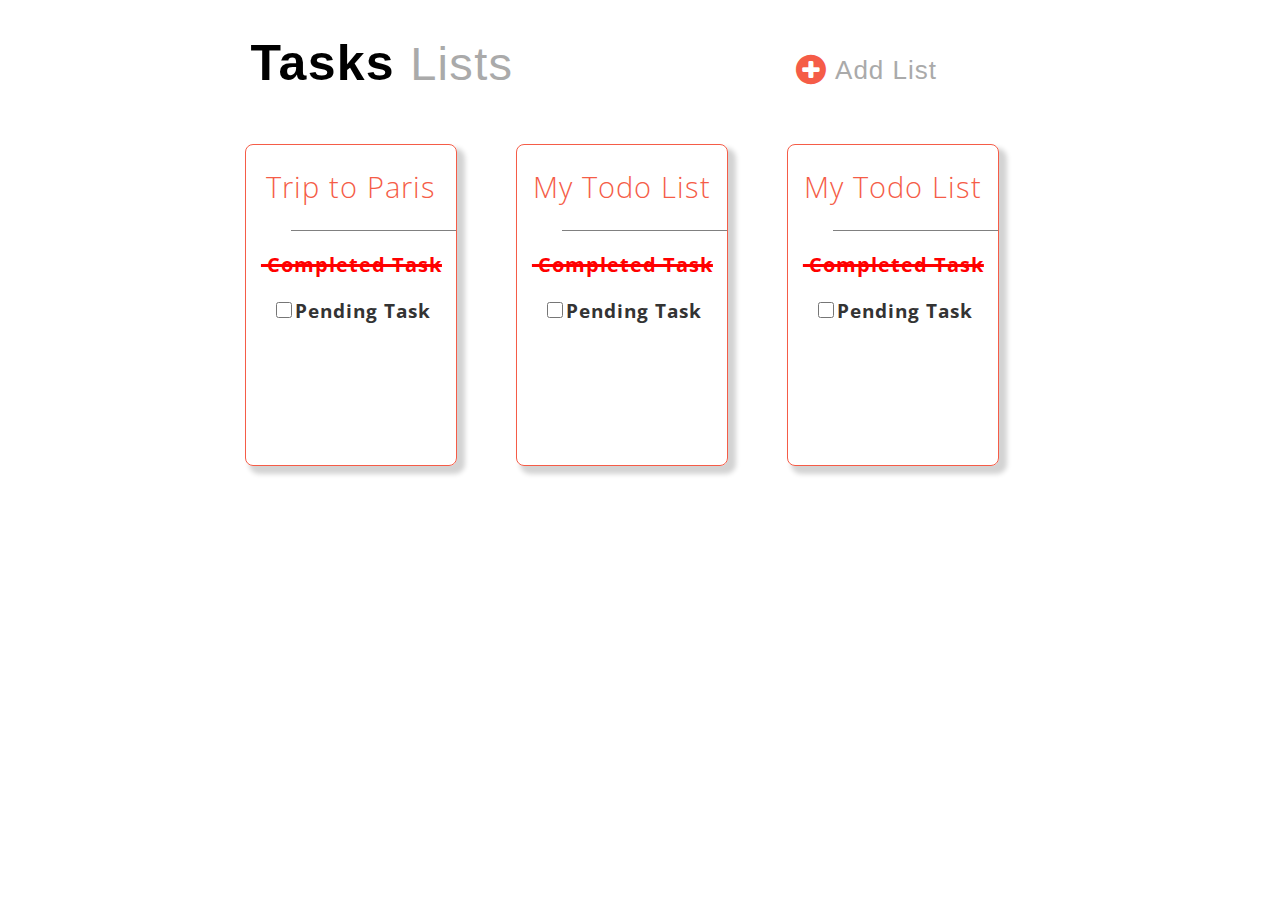
<file: Assignment2/index11.html>
<!DOCTYPE html>
<html lang="en">
<head>
    <meta charset="UTF-8">
    <meta http-equiv="X-UA-Compatible" content="IE=edge">
    <meta name="viewport" content="width=device-width, initial-scale=1.0">
    <title>TodoList-UX</title>
    <link rel="stylesheet" href="./index11.css">
    <link rel="XD icon" href="./xd_favicon-b2ee7867cb9be9ee4055df64f32dcd58f3461fe3.ico">
    <link rel="preconnect" href="https://fonts.gstatic.com">
    <link href="https://fonts.googleapis.com/css2?family=Open+Sans+Condensed:wght@100;200;300;400;500;600;700&display=swap" rel="stylesheet">
    <link rel="stylesheet" href="https://cdnjs.cloudflare.com/ajax/libs/font-awesome/4.7.0/css/font-awesome.min.css">
</head>
<body>
    
    <div class="complete-it">
        <div class="top-left"><b>Tasks </b><span style="color: #AAAAAA;font-size: 47px;font-weight:300;">Lists</span> </div>
        <div class="top-right"><i class="fa fa-plus-circle fa-lg"  style="color: #F55C47;"> </i>&nbsp;Add List</div>
        <div class="main-container">
            <div class="trip-card">
             <h2>Trip to Paris</h2>
             <hr color="gray" width="78%" size="1.9px" align="right">
             <p class="dec-txt"><b>&nbsp;Completed Task</b></p>
                <p><input type="checkbox" class="check-box"><b>Pending Task</b></p>
            </div>
            <div class="trip-card">
             <h2>My Todo List</h2>
            <hr color="gray" width="78%" size="1.9px" align="right">
                <p class="dec-txt"><b>&nbsp;Completed Task</b></p>
                <p><input type="checkbox" class="check-box"><b>Pending Task</b></p>
            </div>
            <div class="trip-card">   
             <h2 >My Todo List</h2>
            <hr color="gray" width="78%" size="1.9px" align="right">
                <p class="dec-txt" ><b>&nbsp;Completed Task</b></p>
                <p><input type="checkbox" class="check-box"><b>Pending Task</b></p>
            </div>
        </div>
    </div>
   
</body>
</html>
</file>
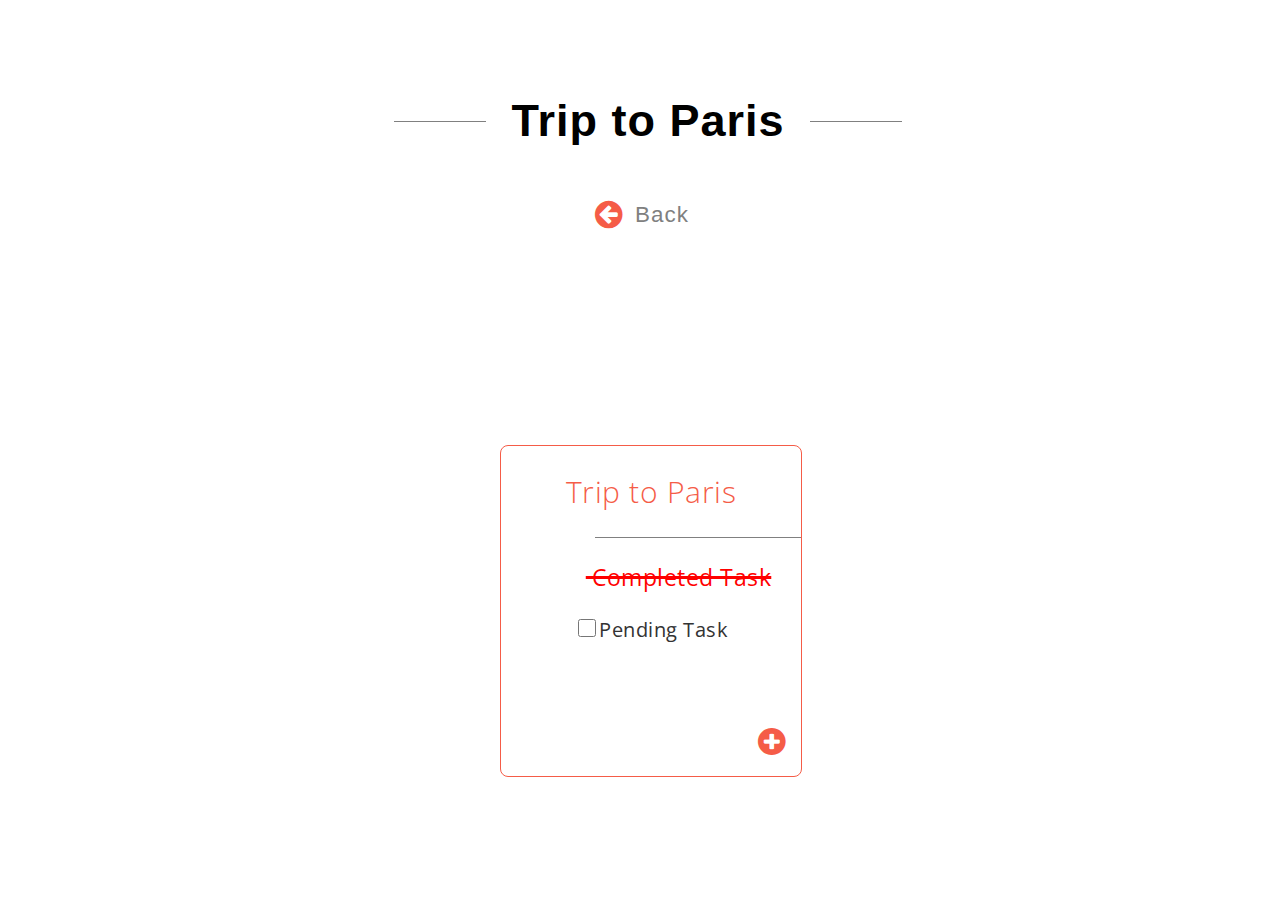
<file: Assignment2/index12.html>
<!DOCTYPE html>
<html lang="en">
<head>
    <meta charset="UTF-8">
    <meta http-equiv="X-UA-Compatible" content="IE=edge">
    <meta name="viewport" content="width=device-width, initial-scale=1.0">
    <title>Trip to Paris</title>
    <link rel="stylesheet" href="./index12.css">
    <link rel="XD icon" href="./xd_favicon-b2ee7867cb9be9ee4055df64f32dcd58f3461fe3.ico">
    <link rel="preconnect" href="https://fonts.gstatic.com">
    <link href="https://fonts.googleapis.com/css2?family=Open+Sans+Condensed:wght@300;700&display=swap" rel="stylesheet">
    <link rel="stylesheet" href="https://cdnjs.cloudflare.com/ajax/libs/font-awesome/4.7.0/css/font-awesome.min.css">
</head>
<body>
    <div class="main-container">
        <div class="header">
            <h1 >Trip to Paris</h1>
        </div>
        <div class="top-icon">
            <i class="fa fa-arrow-circle-left fa-2x" style="color: #F55C47;"></i>
            <p class="font-icon">Back</p>
        </div>
    </div>
    
    <div class="item-container">
        <div class="trip-card">
            <h2 >Trip to Paris</h2>
             <hr color="gray" width="68%" size="1.9px" align="right">
             <p class="dec-txt"><b>&nbsp;Completed Task</b></p>
            <p><input type="checkbox" class="check-box"><b>Pending Task</b></p>
            <div class="bottom-icon">
                <i class="fa fa-plus-circle fa-lg"  style="color: #F55C47;font-size:2rem;"> </i>
            </div>
        </div>
    </div>
    

</body>
</html>
</file>
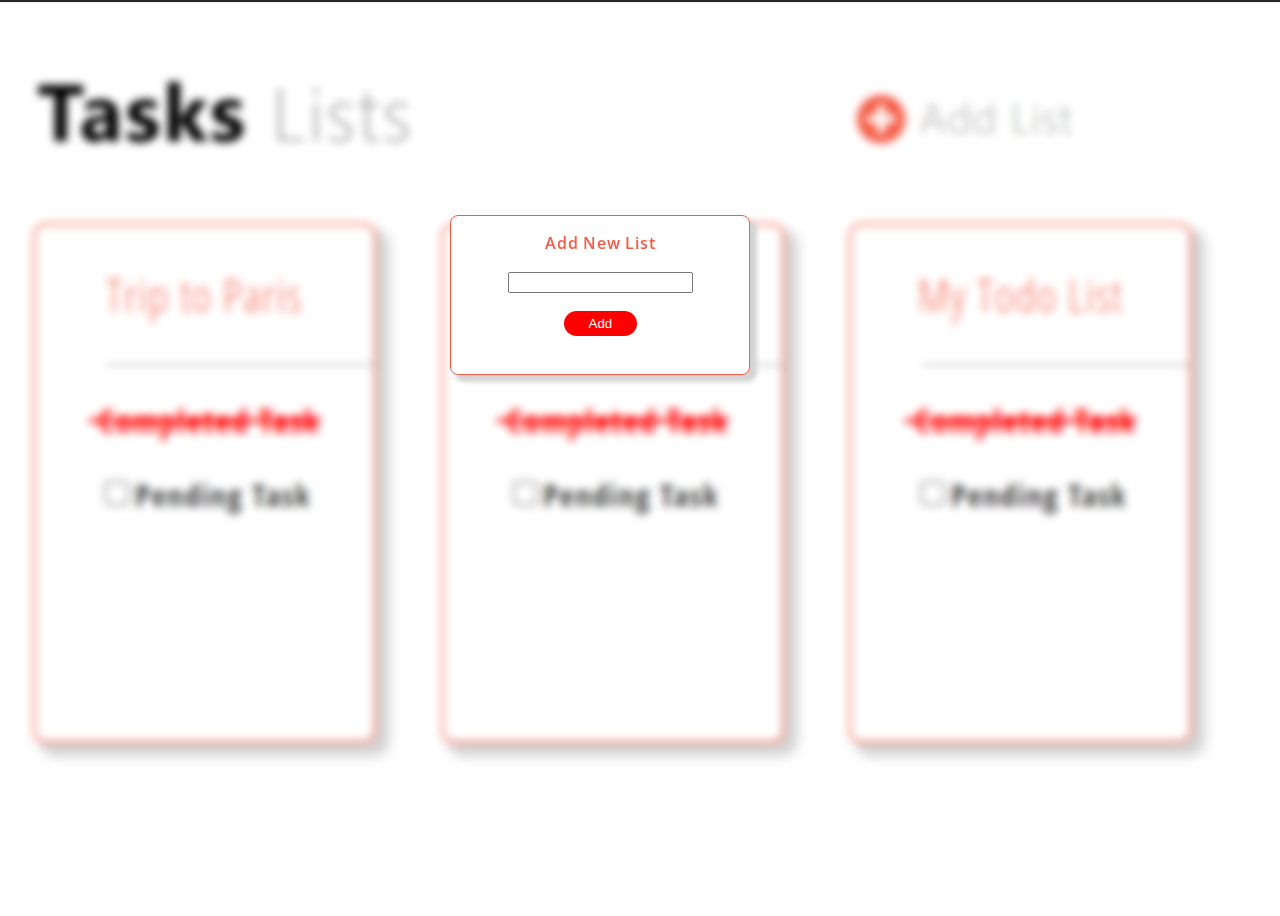
<file: Assignment2/index13.html>
<!DOCTYPE html>
<html lang="en">

    <head>
        <meta charset="UTF-8">
        <meta http-equiv="X-UA-Compatible" content="IE=edge">
        <meta name="viewport" content="width=device-width, initial-scale=1.0">
        <title>Add New List</title>
        <link rel="XD icon" href="./xd_favicon-b2ee7867cb9be9ee4055df64f32dcd58f3461fe3.ico">
        <link rel="stylesheet" href="index13.css">
        <link rel="preconnect" href="https://fonts.gstatic.com">
        <link href="https://fonts.googleapis.com/css2?family=Open+Sans+Condensed:wght@100;200;300;400;500;600;700&display=swap" rel="stylesheet">
    </head>

    <body>
        <div class="main-container"></div> 
            <div class="Add-card">
                <p class="heading">Add New List</p>
                <input type="text">
                <div><button class="add-button">Add</button></div>
            </div>

         


    </body>

</html>
</file>
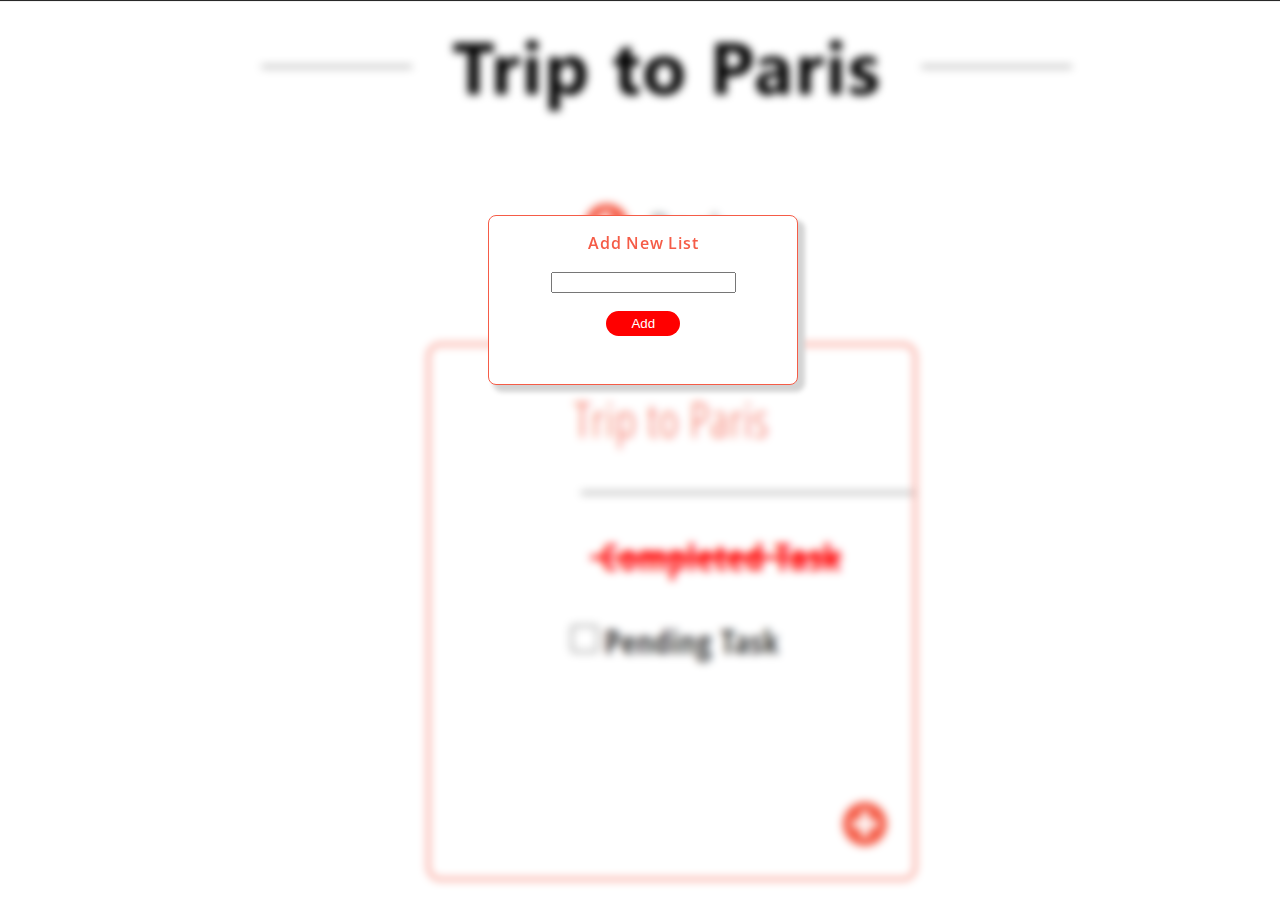
<file: Assignment2/index14.html>
<!DOCTYPE html>
<html lang="en">

    <head>
        <meta charset="UTF-8">
        <meta http-equiv="X-UA-Compatible" content="IE=edge">
        <meta name="viewport" content="width=device-width, initial-scale=1.0">
        <title>Add New List</title>
        <link rel="XD icon" href="./xd_favicon-b2ee7867cb9be9ee4055df64f32dcd58f3461fe3.ico">
        <link rel="stylesheet" href="index14.css">
        <link rel="preconnect" href="https://fonts.gstatic.com">
        <link href="https://fonts.googleapis.com/css2?family=Open+Sans+Condensed:wght@100;200;300;400;500;600;700&display=swap" rel="stylesheet">
    </head>

    <body>
        <div class="main-container"></div> 
            <div class="Add-card">
                <p class="heading">Add New List</p>
                <input type="text">
                <div><button class="add-button">Add</button></div>
            </div>

         


    </body>

</html>
</file>
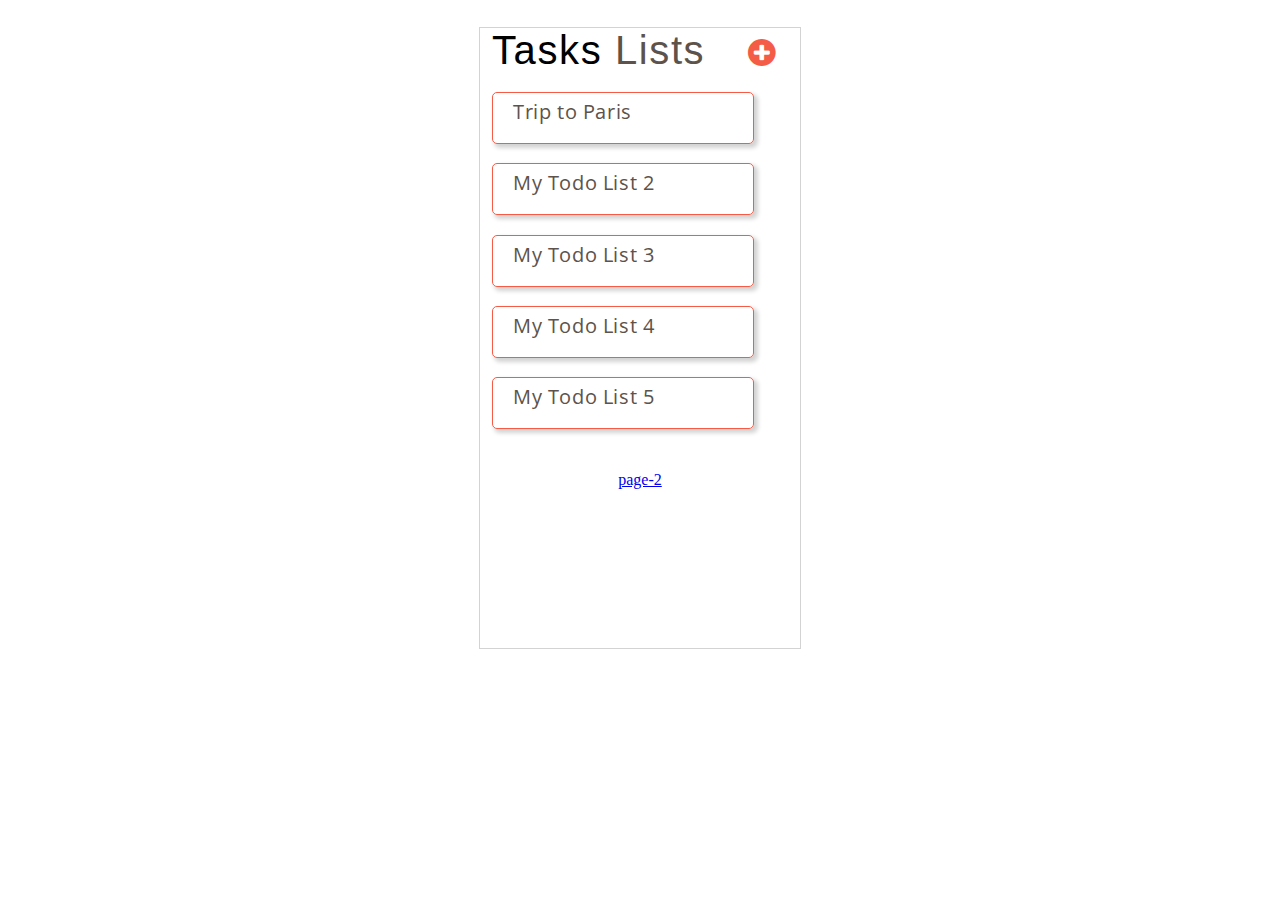
<file: Assignment3/index-1.html>
<!DOCTYPE html>
<html lang="en">
<head>
    <meta charset="UTF-8">
    <meta http-equiv="X-UA-Compatible" content="IE=edge">
    <meta name="viewport" content="width=device-width, initial-scale=1.0">
    <link rel="stylesheet" href="./style-1.css">
    <link rel="XD icon" href="./xd_favicon-b2ee7867cb9be9ee4055df64f32dcd58f3461fe3.ico">
    <link rel="preconnect" href="https://fonts.gstatic.com">
    <link rel="stylesheet" href="https://cdnjs.cloudflare.com/ajax/libs/font-awesome/4.7.0/css/font-awesome.min.css">
    <link href="https://fonts.googleapis.com/css2?family=Open+Sans+Condensed:wght@100;200;300;400;500;600;700&display=swap" rel="stylesheet">
    
    <title>slide-1</title>
</head>
<body>

    <div class="main-box">
        <div class="top-left"><b>Tasks </b><span style="color: #5D534A;font-size: 40px;font-weight:100;">Lists</span>
            <i class="fa fa-plus-circle fa-x"  style="color: #F55C47; margin-left: 10%;font-size: xx-large;">&nbsp;</i> 
        </div>
        
            
    
        <div class="containers">
            <div class="box">Trip to Paris</div>
            <div class="box">My Todo List 2</div>
            <div class="box">My Todo List 3</div>
            <div class="box">My Todo List 4</div>
            <div class="box">My Todo List 5</div>
            
        </div>
         <center style="margin-top: 10%;"><a href="./index-2.html">page-2</a></center>   
    </div>
    
</body>
</html>
</file>
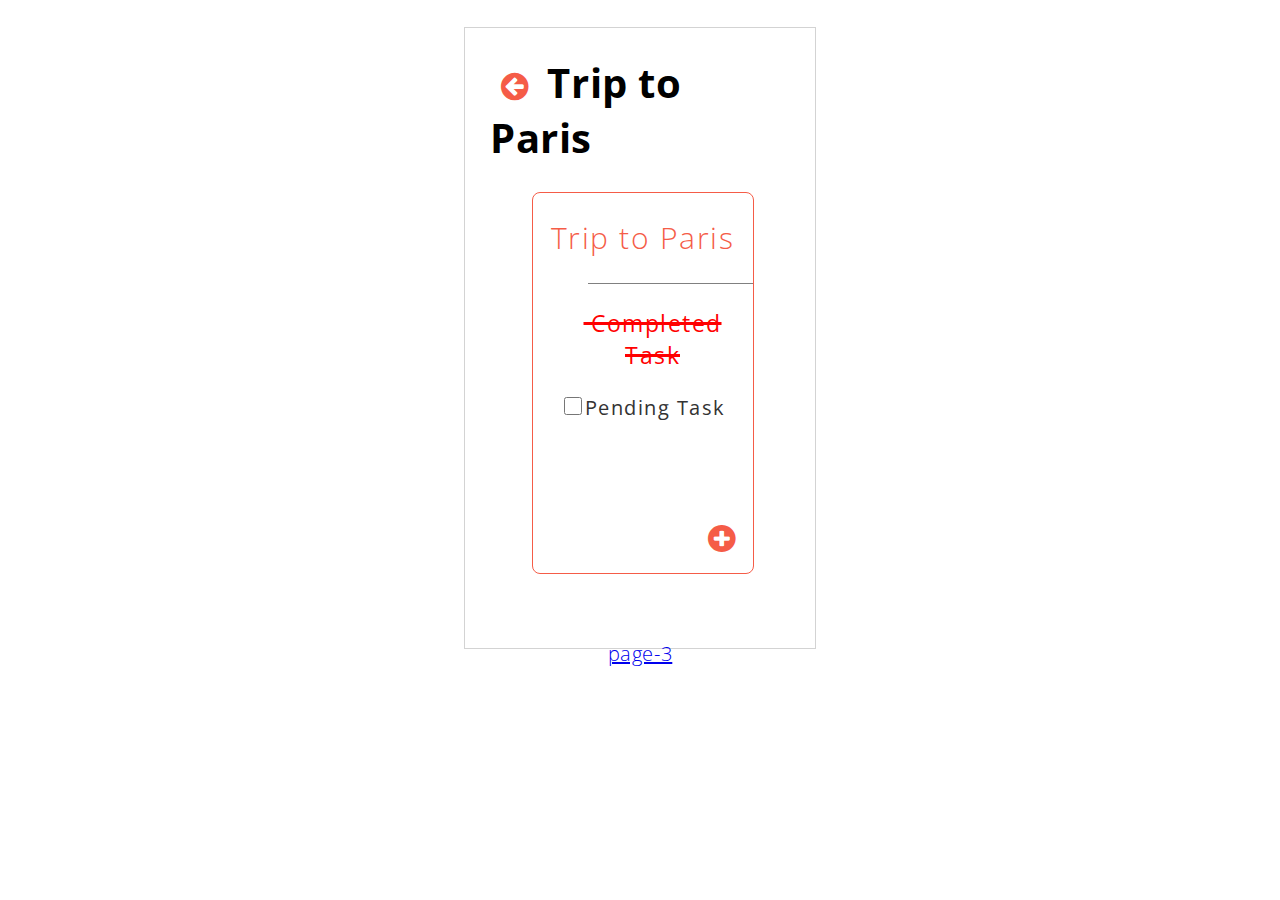
<file: Assignment3/index-2.html>
<!DOCTYPE html>
<html lang="en">
<head>
    <meta charset="UTF-8">
    <meta http-equiv="X-UA-Compatible" content="IE=edge">
    <meta name="viewport" content="width=device-width, initial-scale=1.0">
    <link rel="stylesheet" href="./style-2.css">
    <link rel="XD icon" href="./xd_favicon-b2ee7867cb9be9ee4055df64f32dcd58f3461fe3.ico">
    <link rel="preconnect" href="https://fonts.gstatic.com">
    <link rel="stylesheet" href="https://cdnjs.cloudflare.com/ajax/libs/font-awesome/4.7.0/css/font-awesome.min.css">
    <link href="https://fonts.googleapis.com/css2?family=Open+Sans+Condensed:wght@100;200;300;400;500;600;700&display=swap" rel="stylesheet">
    <title>slide-2</title>
    
</head>
<body>
    <div class="main-box">
        <div class="heading"><h1>&nbsp;<i class="fa fa-arrow-circle-left fa-2x"  style="color: #F55C47;font-size: xx-large;">&nbsp;</i>&nbsp;Trip to Paris </h1></div>
             
    
        <div class="item-container">
            <div class="trip-card">
                <h2 >Trip to Paris</h2>
                <hr color="gray" width="74%" size="1.9px" align="right">
                <p class="dec-txt"><b>&nbsp;Completed Task</b></p>
                <p><input type="checkbox" class="check-box"><b>Pending Task</b></p>
                <div class="bottom-icon">
                    <i class="fa fa-plus-circle fa-lg"  style="color: #F55C47;font-size:2rem;"> </i>
                </div>
            </div>
            <center style="margin-top: 10%;"><a href="./index-3.html">page-3</a></center>
        </div>
    </div>
</body>
</html>
</file>
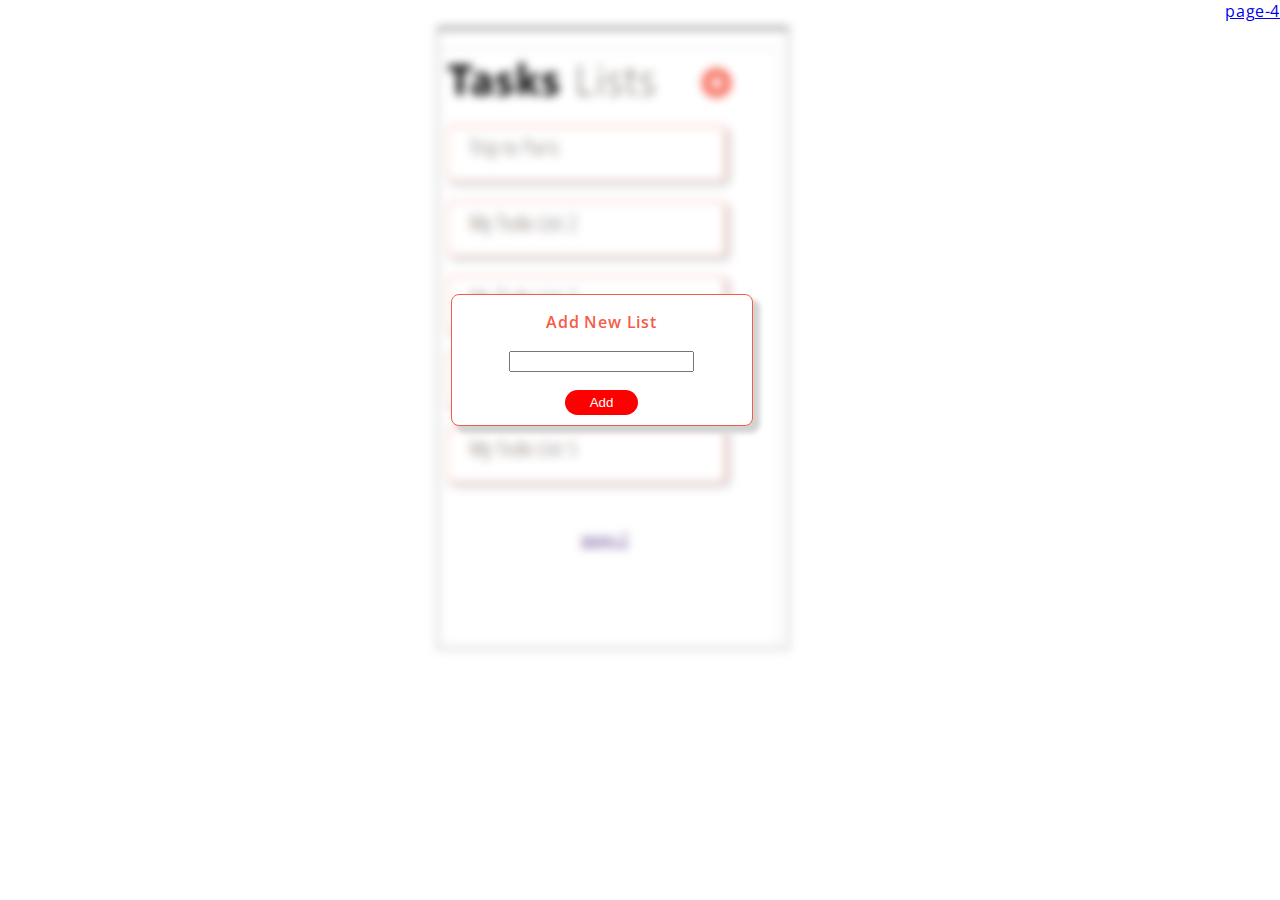
<file: Assignment3/index-3.html>
<!DOCTYPE html>
<html lang="en">
<head>
    <meta charset="UTF-8">
    <meta http-equiv="X-UA-Compatible" content="IE=edge">
    <meta name="viewport" content="width=device-width, initial-scale=1.0">
    <link rel="stylesheet" href="./style-3.css">
    <link rel="XD icon" href="./xd_favicon-b2ee7867cb9be9ee4055df64f32dcd58f3461fe3.ico">
    <link rel="preconnect" href="https://fonts.gstatic.com">
    <link rel="stylesheet" href="https://cdnjs.cloudflare.com/ajax/libs/font-awesome/4.7.0/css/font-awesome.min.css">
    <link href="https://fonts.googleapis.com/css2?family=Open+Sans+Condensed:wght@100;200;300;400;500;600;700&display=swap" rel="stylesheet">
    <title>slide-3</title>
</head>
<body>
    
    <div class="main-container"> </div>
            <div class="Add-card">
                <p class="heading">Add New List</p>
                <input type="text">
                <div><button class="add-button">Add</button>
                </div>
    
    </div>
    <div>
        <center style="margin:  auto ;"><a href="./index-4.html">page-4</a></center>
    </div>        
            
    
</body>
</html>
</file>
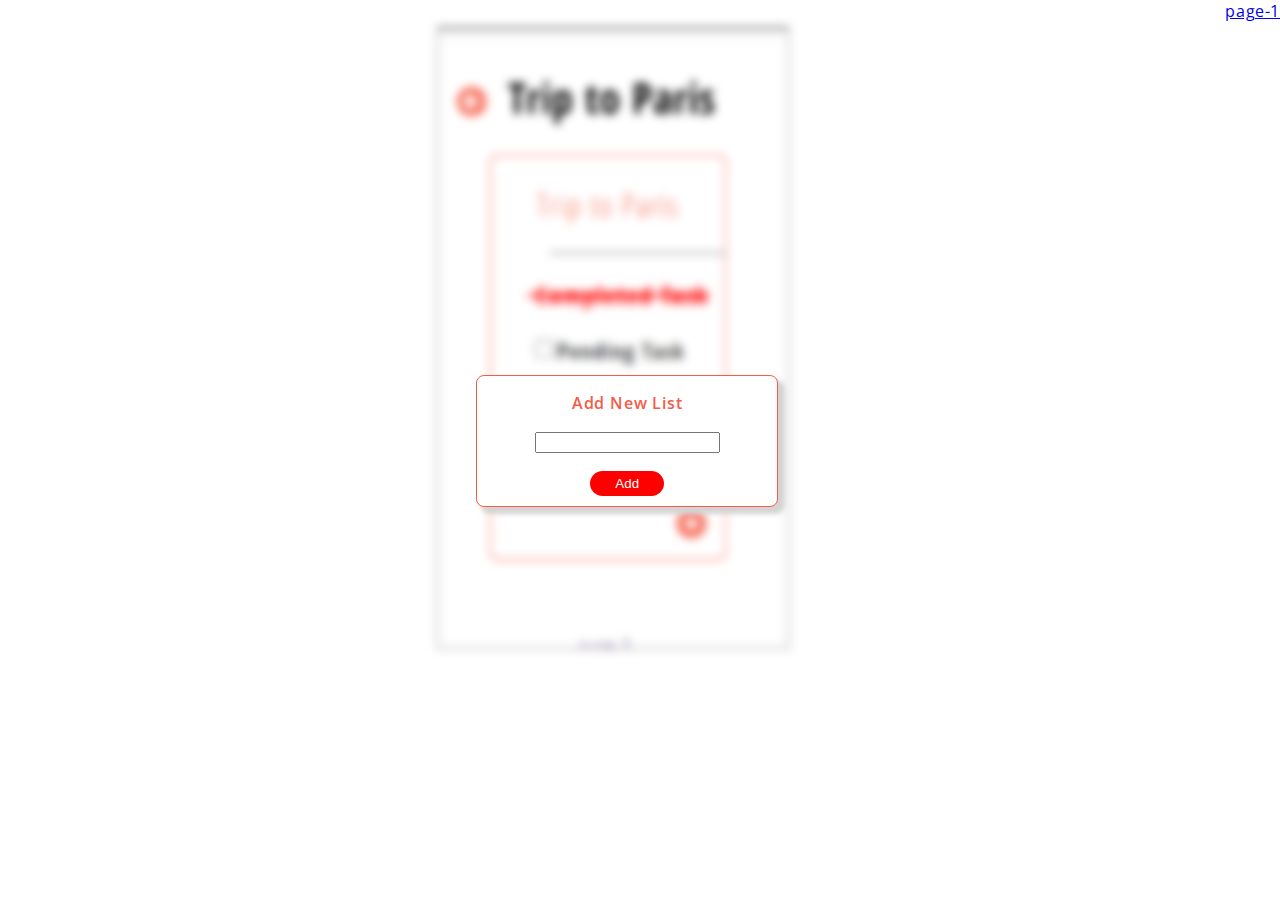
<file: Assignment3/index-4.html>
<!DOCTYPE html>
<html lang="en">
<head>
    <meta charset="UTF-8">
    <meta http-equiv="X-UA-Compatible" content="IE=edge">
    <meta name="viewport" content="width=device-width, initial-scale=1.0">
    <link rel="stylesheet" href="./style-4.css">
    <link rel="XD icon" href="./xd_favicon-b2ee7867cb9be9ee4055df64f32dcd58f3461fe3.ico">
    <link rel="preconnect" href="https://fonts.gstatic.com">
    <link rel="stylesheet" href="https://cdnjs.cloudflare.com/ajax/libs/font-awesome/4.7.0/css/font-awesome.min.css">
    <link href="https://fonts.googleapis.com/css2?family=Open+Sans+Condensed:wght@100;200;300;400;500;600;700&display=swap" rel="stylesheet">
    <title>slide-4</title>
</head>
<body>
    
    <div class="main-container"> </div>
            <div class="Add-card">
                <p class="heading">Add New List</p>
                <input type="text">
                <div><button class="add-button">Add</button>
                </div>
    
    </div>
    <div>
        <center style="margin:  auto ;"><a href="./index-1.html">page-1</a></center>
    </div>        
            
    
</body>
</html>
</file>
<file: ASSIGNMENT-4/style.css>
body {
    height: 100%;
    font-family: "Segoe UI", Tahoma, Geneva, Verdana, sans-serif;
  }


.main-container {
    margin: 5%;
    width: auto;
    height: 1000px;
    font-family: 'Open Sans Condensed'; 
   
} 

.headers {
    display: flex;
    flex-wrap: wrap;
    justify-content: space-between;
    color: grey;
    margin-left: 10%;
    margin-right: 23%;
 
  }


.left-header {
    display: flex;
    flex-direction: row;
    justify-content: flex-start;
    align-items: center;
    width: 30%;
    padding: 10px;
    font-size: 50px;
    font-weight: 700;
}


.bold-text {
    padding: 10px;
    font-size: 50px;
    color: black;
}

.light-text{
    font-size: 50px;
    font-weight: 100;
  
    padding: 10px;
}
  
.right-header {
    display: flex;
    flex-wrap: wrap;
    justify-content: flex-end;
    align-items: center;
    width: 30%;
    font-size: 20px;
    font-weight: lighter;
    
}


.gap {
    padding: 5px;
}
  
.btn {
    background-color: #f55c47;
    color: aliceblue;
    height: 40px;
    width: 40px;
    border: 0px;
    border-radius: 25px;
    font-size: 33px;
    text-align: center;
    cursor: pointer;
}
.btn:active {
    transform: scale(1.5, 1.5);
}
  
.add-list {
    font-size: 30px;
}
.content {
    margin: 3%;
    height: auto;
    font-size: 30px;
    width: auto;
    display: flex;
    flex-wrap: wrap;
    justify-content: space-evenly;
    align-content: space-between;
    align-items: center;
}


.category-popup,
.subTask-popup {
    height: 200px;
    position: absolute;
    display: none;
    flex-direction: column;
    justify-content: space-evenly;
    align-items: center;
    padding: 5px;
    border: 2px solid #f55c47;;
    border-radius: 15px;
    box-shadow: 15px 15px 12px lightgrey;
    background-color: white;
  
    top: 25%;
    left: 30%;
    width: 30%;
    height: 30%;
    padding: 20px;
}
  
.category-popupadd,
.subTask-popupadd,
.category-popupclose,
.subTask-popupclose {
    background-color: #f55c47;
    color: #ffffff;
    border: 0px;
  
    font-size: 20px;
    padding: 10px 25px;
    border-radius: 25px;
    cursor: pointer;
    transition: transform 1s;
    /* text-align: center; */
}
  
.category-popupinfo,
.subTask-popupinfo {
    font-family: "Segoe UI", Tahoma, Geneva, Verdana, sans-serif;
    font-size: 20px;
    color: #f55c47;
}
  
.category-popuptextbox,
.subTask-popuptextbox {
    width: 25vw;
    height: 30px;
    border: 1px solid #f55c47;
    border-radius: 5px;
    box-shadow: 3px 3px 8px lightgrey;
}



.card {
    min-width: 270px;  
    min-height: 300px;
    margin: 10px;
    font-size: 28px;
    border: 0.6px solid #f55c47;;
    border-radius: 20px;
    display: flex;
    flex-direction: column;
    align-content: space-around;
    justify-content: space-between;
    box-shadow: 15px 15px 12px lightgrey;
}
  
.fa-plus-circle {
    color: #f55c47;
}
.mark {
    margin: 5px;
    background-color: rgb(53, 127, 212);
    color: whitesmoke;
    padding: 5px;
    border: 0px;
    display: inline-block;
    border-radius: 15px;
}
  
.card-heading {
    color: #f55c47;;
    text-align: center;
    padding: 10px;
}

.task-done {
    color: red;
    text-decoration: line-through;
    text-decoration-style: solid;
    text-decoration-thickness: 2px;
    text-decoration-color: red;
}
.content-head1 {
    font-weight: 500;
    margin-bottom: 10px;
    margin-top: -50px;
}

.content-head2 {
    position: relative;
    display: flex;
    flex-direction: row;
    height: 40%;
    margin-bottom: 0%;
  }


.delete {
    position: absolute;
    justify-content: flex-end;
    right: 20%;
    bottom: 20px;
    color: cadetblue;
}


.icon-add {
    position: absolute;
    justify-content: flex-end;
    right: 20px;
    bottom: 20px;

}
</file>
<file: Backtracking/styles.css>
pre{
    font-family: 'verdana, Arial, Helvetica, sans-serif';
    color:#660000;
}
img{
    height:'100';
    width:'200';
    display: block;
    margin-left: auto;
    margin-right: auto;
}
code{
    font-family: 'verdana,Arial,Helvetica,sanserif';
    color:#660000;
    font-style:normal;
}
</file>
<file: Assignment2/index11.css>
body{
   width: 100vw;
   height: 90vh;
   
}
.complete-it{
    display: flex;
    margin: 2% 8% 20% 15%;
    padding: 8% 13% 10% 2% ;
    justify-content: space-evenly;


}
.top-left{
    position:absolute;
    top: 8px;
    left: 20px;
    font-family: 'Segoe UI', Tahoma, Geneva, Verdana, sans-serif; 
    font-size: 50px;
    font-weight: 700;
    padding: 2% 18%;
    letter-spacing: 1.3px;
    
}
.top-right{
    position: absolute;
    top: 29px;
    right:23px;
    font-family: 'Segoe UI', Tahoma, Geneva, Verdana, sans-serif; 
    font-size: 26px;
    font-weight: 300;
    color: #AAAAAA;
    padding: 2% 25%;
    letter-spacing: 1px;
    
}
.main-container{
    display: flex;
    width: 95%;
    margin-top: 2%;
    justify-content:space-between;
    font-family:  'Open Sans Condensed'; 
    flex-wrap: wrap;
    font-weight: 400;
    
}
h2{
    color: #F55C47;
    font-weight:300;
        
}

.dec-txt{
    text-decoration:line-through;
    color: red;
    text-decoration-style: solid;
    text-decoration-thickness: 3px;
    font-size: 20px;
}

.trip-card{
    width: 210px;
    height: 320px;
    border: 1.3px  #F55C47;
    text-align: center;
    border-style: solid;
    border-radius: 8px;
    box-shadow:6px 6px 5px 2px lightgray ;
    font-family:  'Open Sans Condensed'; 
    color:#333333;
    font-weight: 400;
    font-size: 19px;
    letter-spacing: 1px;
    
}
.check-box{
    width: 16px;
    height: 16px;
    border-radius:0.4px; 
    
}
</file>
<file: Assignment2/index12.css>
body{
    width: 100vw;
    height: 100vh;
    display: flex;
    flex-direction: column;
    justify-content: space-around;
    align-items:  center;
    font-family: 'Segoe UI', Tahoma, Geneva, Verdana, sans-serif;
    letter-spacing: 1px;
    
}
.main-container{
    display: flex;
    flex-direction: column;
    justify-content: space-between;
    height: 190px;
    align-items: center;
    margin: 1%;
}

.header{
    display: flex;
    align-items: center;
    justify-content: center;
    
    
}
.header h1{
    font-size: 45px;
    font-weight: 700;
    margin: 0 10% 2% 10%;
}

h1::before,h1::after{
    display: inline-block;
    content: "";
    border-top:2px gray;
    width: 7rem;
    height: 2px;
    color: gray;
}
h1{
    display: flex;
    flex-direction:row ;  
}
h1::before,h1::after{
    content: "";
    flex:1 1 ;
    border-bottom: 1.3px solid;
    margin: auto;

}
h1::before{
    
    margin-right: 5%;
    width: 250px;
}
h1::after{
    margin-left: 5%;
    width: 250;
}

.top-icon{
    display: flex;
    margin-top:8px;
    justify-content: center;
    align-items: center;
    margin-bottom: 5%;
    

}
.font-icon{
    display: inline-block;
    align-items: center;
    font-size: 1.4rem;
    justify-content: center;
    color: gray;
    padding: 15%;
}
.trip-card{
    width: 300px;
    height: 330px;
    border: 1.3px  #F55C47;
    text-align: center;
    border-style: solid;
    border-radius: 8px;
    box-shadow:6px 6px 6px px lightgray ;
    font-family:  'Open Sans Condensed'; 
    color:#333333;
    font-weight: 300;
    font-size: 20px;
    letter-spacing: 0.5px;
    position: relative;
    margin: 0% 1% 19%
    
}
h2{
    color: #F55C47;
    font-weight:300;
        
}
.dec-txt{
    text-decoration:line-through;
    color: red;
    text-decoration-style: solid;
    text-decoration-thickness: 3px;
    font-size: 23px;
    padding-left: 55px;
    
}

.bottom-icon{
    position:absolute;
    margin: 15px;
    right:1px ;
    bottom: 5px;
    
    

}
.check-box{
    width: 18px;
    height: 18px;
    border-radius:0.4px; 
    font-size: 16px;
}
</file>
<file: Assignment2/index13.css>
*{
    box-sizing: border-box;
}
body{
    height: 100vh;
    background-image: url(./page1\ \(2\).png);
    background-size: cover;
    background-position: center;
    backdrop-filter:blur(4px);
    display: flex;
    font-family: 'Open Sans Condensed';
    justify-content: center;
}
.Add-card{
    width: 300px;
    height: 160px;
    position: absolute;
    border: 1.3px solid #F55C47;
    border-radius: 8px;
    background-color: white;
    box-shadow: 6px 6px 5px 1px lightgrey;
    text-align: center;
    top: 23%;
    left: 35%;
    
    
}
.heading{
    letter-spacing: 0.8px;
    font-size: 16px;
    font-weight: 600;
    color: #F55C47;
}
.add-button{
    padding: 5px 25px;
    color: white;
    background-color: red;
    border: 0px;
    border-radius: 20px;
    margin-bottom: 10px;
    margin-top: 6%;

}
</file>
<file: Assignment2/index14.css>
*{
    box-sizing: border-box;
}
body{
    height: 100vh;
    background-image: url(./page2\ \(2\).png);
    background-size: cover;
    background-position: center;
    backdrop-filter:blur(4px);
    display: flex;
    font-family: 'Open Sans Condensed';
    justify-content: center;
}
.Add-card{
    width: 310px;
    height: 170px;
    position: absolute;
    border: 1.3px solid #F55C47;
    border-radius: 8px;
    background-color: white;
    box-shadow: 6px 6px 5px 1px lightgrey;
    text-align: center;
    top: 23%;
    left: 38%;
    
    
}
.heading{
    letter-spacing: 0.8px;
    font-size: 16px;
    font-weight: 600;
    color: #F55C47;
}
.add-button{
    padding: 5px 25px;
    color: white;
    background-color: red;
    border: 0px;
    border-radius: 20px;
    margin-bottom: 10px;
    margin-top: 6%;

}
</file>
<file: Assignment3/style-1.css>
body{
    margin: 0px;
    padding: 0px;
    
}
.main-box{
    width: 320px;
    height: 620px;
    display: flex;
    flex-direction: column;
    margin: 3vh auto;
    background-color: white;
    border: 1px solid lightgray;

}
.top-left{
    font-family: 'Segoe UI', Tahoma, Geneva, Verdana, sans-serif; 
    font-size: 40px;
    font-weight: 300;
    letter-spacing: 1.6px;
    padding: 0 12px;
    
}



.container{
    
    display: flex;
    flex-direction: row;
    align-items: center;
    justify-content: space-between;
   

}

.box{
    width: 220px;
    height: 45px;
    border: 0.8px  #F55C47;
    margin: 20px 22px 20px 12px;
    margin-top: 6%;
    margin-bottom: 3%;
    border-style: solid;
    border-radius: 5px;
    box-shadow:3px 3px 4px 1px lightgray ;
    font-family:  'Open Sans Condensed'; 
    color:#5D534A;
    font-weight: 400;
    font-size: 20px;
    letter-spacing: 0.6px;
    padding: 5px 20px 0px 20px;
  
}
</file>
<file: Assignment3/style-2.css>
body{
    margin: auto;
    padding: 0;
}


.main-box{
    width: 350px;
    height: 620px;
    display: flex;
    flex-direction: column;
    margin: 3vh auto;
    background-color: white;
    border: 1px solid lightgray;
    font-family: 'Open Sans Condensed';
    font-weight: 300;
    font-size: 20px;
    letter-spacing: 0.6px;
}

.heading{
    display: flex;
    align-items: center;
    justify-content:space-between;
    padding: 0px 25px;
    
    
}

.trip-card{
    width: 220px;
    height: 380px;
    border: 1.3px  #F55C47;
    text-align: center;
    border-style: solid;
    border-radius: 8px;
    box-shadow:6px 6px 6px px lightgray ;
    font-family:  'Open Sans Condensed'; 
    color:#333333;
    font-weight: 300;
    font-size: 20px;
    letter-spacing: 1.5px;
    position: relative;
    margin: 0% 19% 19%
    
}
h2{
    color: #F55C47;
    font-weight:300;
        
}
.dec-txt{
    text-decoration:line-through;
    color: red;
    text-decoration-style: solid;
    text-decoration-thickness: 3px;
    font-size: 23px;
    padding-left: 20px;
    
}

.bottom-icon{
    position:absolute;
    margin: 15px;
    right:1px ;
    bottom: 5px;
    
    

}


.check-box{
    width: 18px;
    height: 18px;
    border-radius:0.4px; 
    font-size: 16px;
    
}
</file>
<file: Assignment3/style-3.css>
body{
    margin: 0px;
    padding: 0px;
    display: flex;
    font-family: 'Open Sans Condensed';
    letter-spacing: 0.6px;
    justify-content: center;
    background-color: white;
}
.main-container{
    margin: 3vh auto;
    width: 350px;
    height: 620px;
    background-image: url(./img1.png);
    background-size: cover;
    background-position: center;
    border: 1px solid gray;
    filter:blur(5px);

}

.Add-card{
    width: 300px;
    position: absolute;
    border: 1.3px solid #F55C47;
    border-radius: 8px;
    background-color: white;
    box-shadow: 6px 6px 5px 1px lightgrey;
    text-align: center;
    transform: translate(-50%,-50%);
    top: 40%;
    left: 47%;
    
    
}
.heading{
    letter-spacing: 0.8px;
    font-size: 16px;
    font-weight: 600;
    color: #F55C47;
}
.add-button{
    padding: 5px 25px;
    color: white;
    background-color: red;
    border: 0px;
    border-radius: 20px;
    margin-bottom: 10px;
    margin-top: 6%;

}
</file>
<file: Assignment3/style-4.css>
body{
    margin: 0px;
    padding: 0px;
    display: flex;
    font-family: 'Open Sans Condensed';
    letter-spacing: 0.6px;
    justify-content: center;
    background-color: white;
}
.main-container{
    margin: 3vh auto;
    width: 350px;
    height: 620px;
    background-image: url(./img2.png);
    background-size: cover;
    background-position: center;
    border: 1px solid gray;
    filter:blur(5px);

}

.Add-card{
    width: 300px;
    /* height: 150px; */
    position: absolute;
    border: 1.3px solid #F55C47;
    border-radius: 8px;
    background-color: white;
    box-shadow: 6px 6px 5px 1px lightgrey;
    text-align: center;
    transform: translate(-50%,-50%);
    top: 49%;
    left: 49%;
    
    
}
.heading{
    letter-spacing: 0.8px;
    font-size: 16px;
    font-weight: 600;
    color: #F55C47;
}
.add-button{
    padding: 5px 25px;
    color: white;
    background-color: red;
    border: 0px;
    border-radius: 20px;
    margin-bottom: 10px;
    margin-top: 6%;

}
</file>
